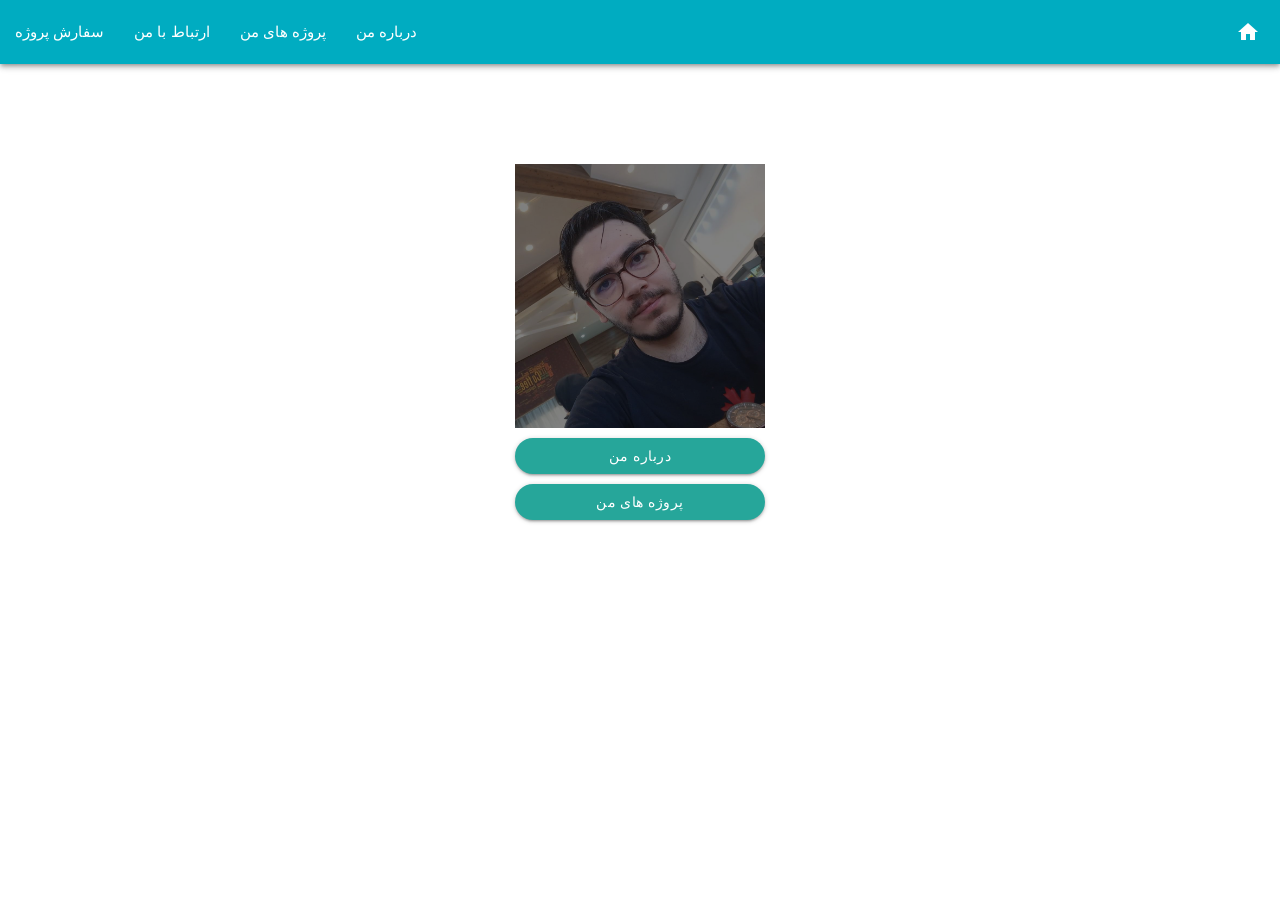
<file: index.html>
<!doctype html>
<html lang="en">
  <head>
    <meta charset="UTF-8" />
    <meta name="viewport" content="width=device-width, initial-scale=1.0" />
    <link rel="stylesheet" href="/assets/materialize/css/materialize.min.css" />
    <!-- <link rel="stylesheet" href="/assets/materialize/css/materialize-rtl.css" /> -->
    <link rel="stylesheet" href="/assets/css/util.css" />
    <link
      href="https://fonts.googleapis.com/icon?family=Material+Icons"
      rel="stylesheet"
    />
    <link rel="stylesheet" href="/assets/css/style.css" />
    <link rel="shortcut icon" href="/assets/images/header-icon.png" type="image/png">
    <title>Sobhan's Projects Resume</title>
  </head>
  <body>
    <!-- -------------------- navbar start -------------------- -->
    <nav class="cyan darken-1 z-depth-2">
      <div class="nav-wrapper">
        <a
          href="/index.html"
          class="right white-text material-icons p-t-20 p-r-20 hide-on-med-and-down"
          >home</a
        >
        <a href="#" data-target="mobile-demo" class="sidenav-trigger white-text"
          ><i class="material-icons">menu</i></a
        >
        <ul class="left hide-on-med-and-down">
          <li><a href="/order.html">سفارش پروژه</a></li>
          <li><a href="/contact-to-me.html">ارتباط با من</a></li>
          <li><a href="/my-projects.html">پروژه های من</a></li>
          <li><a href="/mine.html">درباره من</a></li>
        </ul>
      </div>
    </nav>

    <ul class="sidenav" id="mobile-demo">
      <li>
        <div class="user-view">
          <div class="background">
            <img src="/assets/images/sidebar-bg.png" class="w-full" />
          </div>
          <a href="/index.html"
            ><img class="circle" src="/assets/images/me-2.jpg"
          /></a>
          <a><span class="white-text name m-t-0">Sobhan Moradi</span></a>
          <a><span class="white-text email">imsobhanmoradi@gmail.com</span></a>
        </div>
      </li>
      <li>
        <a href="https://mail.google.com/mail/imsobhanmoradi"
          ><i class="material-icons">link</i>Email</a
        >
      </li>
      <li>
        <a href="https://github.com/ImSobhanMoradi"
          ><i class="material-icons">link</i>GitHub</a
        >
      </li>
      <li><div class="divider"></div></li>
      <li><a class="subheader">Subheader</a></li>
      <li><a class="waves-effect" href="#!">Third Link With Waves</a></li>
    </ul>
    <!-- -------------------- navbar end -------------------- -->
    <!-- -------------------- home start -------------------- -->
    <section class="flex-c-m flex-col p-r-20 p-l-20 p-t-100">
      <img
        src="/assets/images/me-1.jpg"
        class="w-full max-w-250 filter-dark"
        alt="Sobhan Moradi سبحان مرادی"
      />
      <a
        href="/mine.html"
        class="waves-effect waves-light btn w-full max-w-250 m-t-10 rounded_pill"
        >درباره من</a
      >
      <a
        href="/my-projects.html"
        class="waves-effect waves-light btn w-full max-w-250 m-t-10 rounded_pill"
        >پروژه های من</a
      >
    </section>
    <!-- -------------------- home end -------------------- -->

    <script src="/assets/materialize/js/materialize.min.js"></script>
    <script src="/assets/js/script.js"></script>
  </body>
</html>
</file>
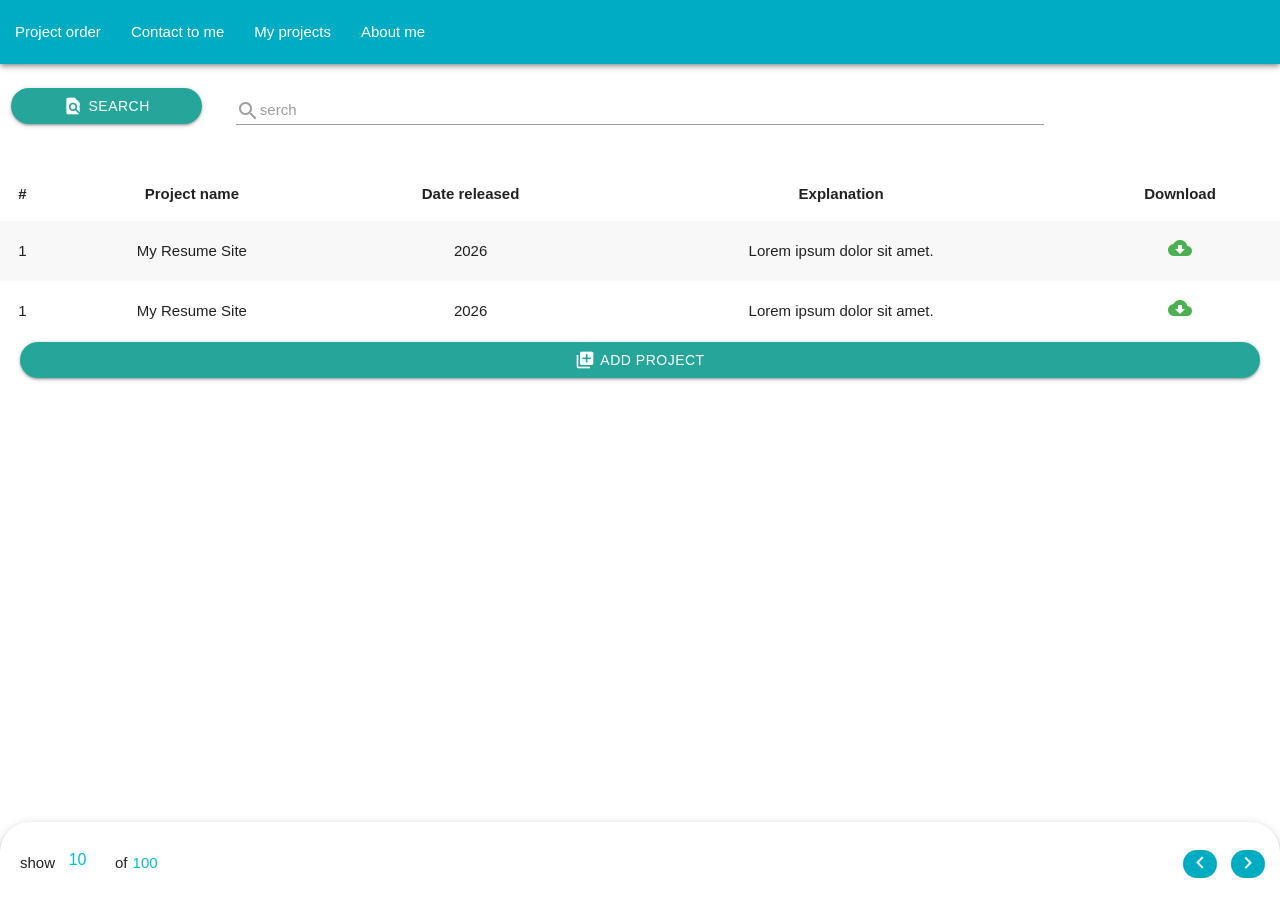
<file: my-projects.html>
<!doctype html>
<html lang="en">
  <head>
    <meta charset="UTF-8" />
    <meta name="viewport" content="width=device-width, initial-scale=1.0" />
    <link rel="stylesheet" href="/assets/materialize/css/materialize.min.css" />
    <!-- <link rel="stylesheet" href="/assets/materialize/css/materialize-rtl.css" /> -->
    <link rel="stylesheet" href="/assets/css/util.css" />
    <link
      href="https://fonts.googleapis.com/icon?family=Material+Icons"
      rel="stylesheet"
    />
    <link rel="stylesheet" href="/assets/css/style.css" />
    <link rel="shortcut icon" href="/assets/images/header-icon.png" type="image/png">
    <title>Sobhan's Projects Resume</title>
  </head>
  <body>
    <!-- -------------------- navbar start -------------------- -->
    <nav class="cyan darken-1 z-depth-2">
      <div class="nav-wrapper">
        <a href="/index.html" class="right white-text p-r-20 hide-on-med-and-up"
          >My projects</a
        >
        <a href="#" data-target="mobile-demo" class="sidenav-trigger white-text"
          ><i class="material-icons">menu</i></a
        >
        <ul class="left hide-on-med-and-down">
          <li><a href="/order.html">Project order</a></li>
          <li><a href="/contact-to-me.html">Contact to me</a></li>
          <li><a href="/my-projects.html">My projects</a></li>
          <li><a href="/mine.html">About me</a></li>
        </ul>
      </div>
    </nav>

    <ul class="sidenav" id="mobile-demo">
      <li>
        <div class="user-view">
          <div class="background">
            <img src="/assets/images/sidebar-bg.png" class="w-full" />
          </div>
          <a href="/index.html"
            ><img class="circle" src="/assets/images/me-2.jpg"
          /></a>
          <a><span class="white-text name m-t-0">Sobhan Moradi</span></a>
          <a><span class="white-text email">imsobhanmoradi@gmail.com</span></a>
        </div>
      </li>
      <li>
        <a href="https://mail.google.com/mail/imsobhanmoradi"
          ><i class="material-icons">link</i>Email</a
        >
      </li>
      <li>
        <a href="https://github.com/ImSobhanMoradi"
          ><i class="material-icons">link</i>GitHub</a
        >
      </li>
      <li><div class="divider"></div></li>
      <li><a class="subheader">Subheader</a></li>
      <li><a class="waves-effect" href="#!">Third Link With Waves</a></li>
    </ul>
    <!-- -------------------- navbar end -------------------- -->
    <!-- -------------------- project start -------------------- -->
    <section id="top_action_section" class="row center container">
      <!-- -------------------- bottun start -------------------- -->
      <div class="p-l-20 p-r-20 col s12 m4 l2 xl2">
        <bottun
          class="btn waves-effect waves-light p-l-30 p-r-30 w-full rounded_pill flex-c"
          ><i class="material-icons m-r-5">find_in_page</i>search</bottun
        >
      </div>
      <!-- -------------------- bottun end -------------------- -->
      <!-- -------------------- input start -------------------- -->
      <div class="row m-b-0 col s12 m8 l8 xl8">
        <div class="input-field col s12">
          <input id="search" type="text" class="validate" />
          <label for="search"
            ><i class="material-icons pos-relative top-8">search</i>serch</label
          >
        </div>
      </div>
      <!-- -------------------- input end -------------------- -->
      <div class="col l2 xl2"></div>
    </section>
    <!-- -------------------- project end -------------------- -->
    <!-- -------------------- collapsible start -------------------- -->
    <section class="project-list-section">
      <ul class="collapsible hide-on-med-and-up">
        <li class="project_body_list">
          <div class="collapsible-header">
            <i
              class="material-icons cyan-text darken-1 project_content trans-0-2"
              >arrow_drop_down_circle</i
            >First Project
          </div>
          <div class="collapsible-body">
            <div class="p-all-5">
              <span class="f-bold flex-c left m-r-20"
                ><i class="material-icons m-r-10">computer</i>Project name:
              </span>
              <span>My Resume Site</span>
            </div>
            <div class="p-all-5">
              <span class="f-bold flex-c left m-r-20"
                ><i class="material-icons m-r-10">date_range</i>Date released:
              </span>
              <span>2026</span>
            </div>
            <div class="p-all-5">
              <span class="f-bold flex-c left m-r-20"
                ><i class="material-icons m-r-10">short_text</i>Explanation:
              </span>
              <span>Lorem ipsum dolor sit amet.</span>
            </div>
            <div class="p-all-5">
              <span class="f-bold flex-c left m-r-20"
                ><i class="material-icons m-r-10">download</i>Download:
              </span>
              <span class="f-bold"
                ><i class="material-icons green-text">cloud_download</i>
              </span>
            </div>
          </div>
        </li>
      </ul>

      <div class="hide-on-med-and-down show-on-medium-and-up container">
        <table class="striped centered highlight">
          <thead>
            <tr>
              <th>#</th>
              <th>Project name</th>
              <th>Date released</th>
              <th>Explanation</th>
              <th>Download</th>
            </tr>
          </thead>

          <tbody>
            <tr>
              <td>1</td>
              <td>My Resume Site</td>
              <td>2026</td>
              <td>Lorem ipsum dolor sit amet.</td>
              <td><i class="material-icons green-text">cloud_download</i></td>
            </tr>
            <tr>
              <td>1</td>
              <td>My Resume Site</td>
              <td>2026</td>
              <td>Lorem ipsum dolor sit amet.</td>
              <td><i class="material-icons green-text">cloud_download</i></td>
            </tr>
          </tbody>
        </table>
      </div>
      <!-- -------------------- collapsible end -------------------- -->
      <!-- -------------------- pagination start -------------------- -->
      <div
        class="pagination_container container p-l-10 p-r-10 p-t-15 p-b-10 flex-sb-m pos-fixed left-0 right-0 bottom-0 z-depth-2 rounded_top_30"
      >
        <div class="pagination_item_count flex-l p-l-10 flex-l-m">
          show
          <span class="m-l-5 m-r-5 max-w-50">
            <input
              type="number"
              class="cyan-text darken-1 no-border center-align m-b-0"
              value="10"
            />
          </span>
          of
          <span class="cyan-text darken-1 m-l-5 m-r-5">100</span>
        </div>

        <div class="pagination_buttons">
          <i
          class="material-icons cyan darken-1 m-l-5 m-r-5 p-l-5 p-r-5 p-t-1 p-b-3 waves-effect waves-light white-text rounded_pill"
          >keyboard_arrow_left</i
          >
          <i
          class="material-icons cyan darken-1 m-l-5 m-r-5 p-l-5 p-r-5 p-t-1 p-b-3 waves-effect waves-light white-text rounded_pill"
            >keyboard_arrow_right</i
          >
        </div>
      </div>
      <!-- -------------------- pagination end -------------------- -->
    </section>

    <div class="p-l-20 p-r-20 col s12 m4 l2 xl2">
      <bottun
        id="add_project_bottun"
        class="btn waves-effect waves-light p-l-30 p-r-30 w-full rounded_pill flex-c container"
        ><i class="material-icons m-r-5">add_to_photos</i>Add project</bottun
      >
    </div>

    <!-- -------------------- modal start -------------------- -->
    <div class="add_project_modal_back dis-none"></div>
    <div class="add_project_modal container rounded_top_30 trans-0-3">
      <div class="row p-t-10 p-b-10 p-r-40 p-l-40 center-on-small-only">
        <h5>
          <i class="material-icons m-r-10 m-l-10 pos-relative top-4"
            >add_to_photos</i
          >Add project
        </h5>
        <form>
          <div class="input-field col s12">
            <input id="name" type="text" class="validate" />
            <label for="name">Project name:</label>
          </div>
          <div class="input-field col s12">
            <input id="date" type="text" class="validate" />
            <label for="date">Date released:</label>
          </div>
          <div class="input-field col s12">
            <input id="explanation" type="text" class="validate" />
            <label for="explanation">Explanation:</label>
          </div>
          <div class="input-field col s12">
            <input id="download" type="text" class="validate" />
            <label for="download">Download link:</label>
          </div>
          <button
            type="button"
            class="waves-effect waves-light btn cyan darken-1 m-t-20 m-b-10 w-full max-w-250 rounded_pill"
          >
            Search
          </button>
        </form>
      </div>
    </div>

    <script src="/assets/materialize/js/materialize.min.js"></script>
    <script src="/assets/js/script.js"></script>
    <script src="/assets/js/my-procets.js"></script>
  </body>
</html>
</file>
<file: assets/css/util.css>
/*[ FONT SIZE ]
///////////////////////////////////////////////////////////
*/
.f-bold {
  font-weight: bold;
}
.fs-1 {
  font-size: 1px;
}
.fs-2 {
  font-size: 2px;
}
.fs-3 {
  font-size: 3px;
}
.fs-4 {
  font-size: 4px;
}
.fs-5 {
  font-size: 5px;
}
.fs-6 {
  font-size: 6px;
}
.fs-7 {
  font-size: 7px;
}
.fs-8 {
  font-size: 8px;
}
.fs-9 {
  font-size: 9px;
}
.fs-10 {
  font-size: 10px;
}
.fs-11 {
  font-size: 11px;
}
.fs-12 {
  font-size: 12px;
}
.fs-13 {
  font-size: 13px;
}
.fs-14 {
  font-size: 14px;
}
.fs-15 {
  font-size: 15px;
}
.fs-16 {
  font-size: 16px;
}
.fs-17 {
  font-size: 17px;
}
.fs-18 {
  font-size: 18px;
}
.fs-19 {
  font-size: 19px;
}
.fs-20 {
  font-size: 20px;
}
.fs-21 {
  font-size: 21px;
}
.fs-22 {
  font-size: 22px;
}
.fs-23 {
  font-size: 23px;
}
.fs-24 {
  font-size: 24px;
}
.fs-25 {
  font-size: 25px;
}
.fs-26 {
  font-size: 26px;
}
.fs-27 {
  font-size: 27px;
}
.fs-28 {
  font-size: 28px;
}
.fs-29 {
  font-size: 29px;
}
.fs-30 {
  font-size: 30px;
}
.fs-31 {
  font-size: 31px;
}
.fs-32 {
  font-size: 32px;
}
.fs-33 {
  font-size: 33px;
}
.fs-34 {
  font-size: 34px;
}
.fs-35 {
  font-size: 35px;
}
.fs-36 {
  font-size: 36px;
}
.fs-37 {
  font-size: 37px;
}
.fs-38 {
  font-size: 38px;
}
.fs-39 {
  font-size: 39px;
}
.fs-40 {
  font-size: 40px;
}
.fs-41 {
  font-size: 41px;
}
.fs-42 {
  font-size: 42px;
}
.fs-43 {
  font-size: 43px;
}
.fs-44 {
  font-size: 44px;
}
.fs-45 {
  font-size: 45px;
}
.fs-46 {
  font-size: 46px;
}
.fs-47 {
  font-size: 47px;
}
.fs-48 {
  font-size: 48px;
}
.fs-49 {
  font-size: 49px;
}
.fs-50 {
  font-size: 50px;
}
.fs-51 {
  font-size: 51px;
}
.fs-52 {
  font-size: 52px;
}
.fs-53 {
  font-size: 53px;
}
.fs-54 {
  font-size: 54px;
}
.fs-55 {
  font-size: 55px;
}
.fs-56 {
  font-size: 56px;
}
.fs-57 {
  font-size: 57px;
}
.fs-58 {
  font-size: 58px;
}
.fs-59 {
  font-size: 59px;
}
.fs-60 {
  font-size: 60px;
}
.fs-61 {
  font-size: 61px;
}
.fs-62 {
  font-size: 62px;
}
.fs-63 {
  font-size: 63px;
}
.fs-64 {
  font-size: 64px;
}
.fs-65 {
  font-size: 65px;
}
.fs-66 {
  font-size: 66px;
}
.fs-67 {
  font-size: 67px;
}
.fs-68 {
  font-size: 68px;
}
.fs-69 {
  font-size: 69px;
}
.fs-70 {
  font-size: 70px;
}
.fs-71 {
  font-size: 71px;
}
.fs-72 {
  font-size: 72px;
}
.fs-73 {
  font-size: 73px;
}
.fs-74 {
  font-size: 74px;
}
.fs-75 {
  font-size: 75px;
}
.fs-76 {
  font-size: 76px;
}
.fs-77 {
  font-size: 77px;
}
.fs-78 {
  font-size: 78px;
}
.fs-79 {
  font-size: 79px;
}
.fs-80 {
  font-size: 80px;
}
.fs-81 {
  font-size: 81px;
}
.fs-82 {
  font-size: 82px;
}
.fs-83 {
  font-size: 83px;
}
.fs-84 {
  font-size: 84px;
}
.fs-85 {
  font-size: 85px;
}
.fs-86 {
  font-size: 86px;
}
.fs-87 {
  font-size: 87px;
}
.fs-88 {
  font-size: 88px;
}
.fs-89 {
  font-size: 89px;
}
.fs-90 {
  font-size: 90px;
}
.fs-91 {
  font-size: 91px;
}
.fs-92 {
  font-size: 92px;
}
.fs-93 {
  font-size: 93px;
}
.fs-94 {
  font-size: 94px;
}
.fs-95 {
  font-size: 95px;
}
.fs-96 {
  font-size: 96px;
}
.fs-97 {
  font-size: 97px;
}
.fs-98 {
  font-size: 98px;
}
.fs-99 {
  font-size: 99px;
}
.fs-100 {
  font-size: 100px;
}
.fs-101 {
  font-size: 101px;
}
.fs-102 {
  font-size: 102px;
}
.fs-103 {
  font-size: 103px;
}
.fs-104 {
  font-size: 104px;
}
.fs-105 {
  font-size: 105px;
}
.fs-106 {
  font-size: 106px;
}
.fs-107 {
  font-size: 107px;
}
.fs-108 {
  font-size: 108px;
}
.fs-109 {
  font-size: 109px;
}
.fs-110 {
  font-size: 110px;
}
.fs-111 {
  font-size: 111px;
}
.fs-112 {
  font-size: 112px;
}
.fs-113 {
  font-size: 113px;
}
.fs-114 {
  font-size: 114px;
}
.fs-115 {
  font-size: 115px;
}
.fs-116 {
  font-size: 116px;
}
.fs-117 {
  font-size: 117px;
}
.fs-118 {
  font-size: 118px;
}
.fs-119 {
  font-size: 119px;
}
.fs-120 {
  font-size: 120px;
}
.fs-121 {
  font-size: 121px;
}
.fs-122 {
  font-size: 122px;
}
.fs-123 {
  font-size: 123px;
}
.fs-124 {
  font-size: 124px;
}
.fs-125 {
  font-size: 125px;
}
.fs-126 {
  font-size: 126px;
}
.fs-127 {
  font-size: 127px;
}
.fs-128 {
  font-size: 128px;
}
.fs-129 {
  font-size: 129px;
}
.fs-130 {
  font-size: 130px;
}
.fs-131 {
  font-size: 131px;
}
.fs-132 {
  font-size: 132px;
}
.fs-133 {
  font-size: 133px;
}
.fs-134 {
  font-size: 134px;
}
.fs-135 {
  font-size: 135px;
}
.fs-136 {
  font-size: 136px;
}
.fs-137 {
  font-size: 137px;
}
.fs-138 {
  font-size: 138px;
}
.fs-139 {
  font-size: 139px;
}
.fs-140 {
  font-size: 140px;
}
.fs-141 {
  font-size: 141px;
}
.fs-142 {
  font-size: 142px;
}
.fs-143 {
  font-size: 143px;
}
.fs-144 {
  font-size: 144px;
}
.fs-145 {
  font-size: 145px;
}
.fs-146 {
  font-size: 146px;
}
.fs-147 {
  font-size: 147px;
}
.fs-148 {
  font-size: 148px;
}
.fs-149 {
  font-size: 149px;
}
.fs-150 {
  font-size: 150px;
}
.fs-151 {
  font-size: 151px;
}
.fs-152 {
  font-size: 152px;
}
.fs-153 {
  font-size: 153px;
}
.fs-154 {
  font-size: 154px;
}
.fs-155 {
  font-size: 155px;
}
.fs-156 {
  font-size: 156px;
}
.fs-157 {
  font-size: 157px;
}
.fs-158 {
  font-size: 158px;
}
.fs-159 {
  font-size: 159px;
}
.fs-160 {
  font-size: 160px;
}
.fs-161 {
  font-size: 161px;
}
.fs-162 {
  font-size: 162px;
}
.fs-163 {
  font-size: 163px;
}
.fs-164 {
  font-size: 164px;
}
.fs-165 {
  font-size: 165px;
}
.fs-166 {
  font-size: 166px;
}
.fs-167 {
  font-size: 167px;
}
.fs-168 {
  font-size: 168px;
}
.fs-169 {
  font-size: 169px;
}
.fs-170 {
  font-size: 170px;
}
.fs-171 {
  font-size: 171px;
}
.fs-172 {
  font-size: 172px;
}
.fs-173 {
  font-size: 173px;
}
.fs-174 {
  font-size: 174px;
}
.fs-175 {
  font-size: 175px;
}
.fs-176 {
  font-size: 176px;
}
.fs-177 {
  font-size: 177px;
}
.fs-178 {
  font-size: 178px;
}
.fs-179 {
  font-size: 179px;
}
.fs-180 {
  font-size: 180px;
}
.fs-181 {
  font-size: 181px;
}
.fs-182 {
  font-size: 182px;
}
.fs-183 {
  font-size: 183px;
}
.fs-184 {
  font-size: 184px;
}
.fs-185 {
  font-size: 185px;
}
.fs-186 {
  font-size: 186px;
}
.fs-187 {
  font-size: 187px;
}
.fs-188 {
  font-size: 188px;
}
.fs-189 {
  font-size: 189px;
}
.fs-190 {
  font-size: 190px;
}
.fs-191 {
  font-size: 191px;
}
.fs-192 {
  font-size: 192px;
}
.fs-193 {
  font-size: 193px;
}
.fs-194 {
  font-size: 194px;
}
.fs-195 {
  font-size: 195px;
}
.fs-196 {
  font-size: 196px;
}
.fs-197 {
  font-size: 197px;
}
.fs-198 {
  font-size: 198px;
}
.fs-199 {
  font-size: 199px;
}
.fs-200 {
  font-size: 200px;
}

/*[ PADDING ]
///////////////////////////////////////////////////////////
*/
.p-all-0 {
  padding: 0 !important;
}
.p-all-1 {
  padding: 1px !important;
}
.p-all-2 {
  padding: 2px !important;
}
.p-all-3 {
  padding: 3px !important;
}
.p-all-4 {
  padding: 4px !important;
}
.p-all-5 {
  padding: 5px !important;
}
.p-all-6 {
  padding: 6px !important;
}
.p-all-7 {
  padding: 7px !important;
}
.p-all-8 {
  padding: 8px !important;
}
.p-all-9 {
  padding: 9px !important;
}
.p-t-0 {
  padding-top: 0px;
}
.p-t-1 {
  padding-top: 1px;
}
.p-t-2 {
  padding-top: 2px;
}
.p-t-3 {
  padding-top: 3px;
}
.p-t-4 {
  padding-top: 4px;
}
.p-t-5 {
  padding-top: 5px;
}
.p-t-6 {
  padding-top: 6px;
}
.p-t-7 {
  padding-top: 7px;
}
.p-t-8 {
  padding-top: 8px;
}
.p-t-9 {
  padding-top: 9px;
}
.p-t-10 {
  padding-top: 10px;
}
.p-t-11 {
  padding-top: 11px;
}
.p-t-12 {
  padding-top: 12px;
}
.p-t-13 {
  padding-top: 13px;
}
.p-t-14 {
  padding-top: 14px;
}
.p-t-15 {
  padding-top: 15px;
}
.p-t-16 {
  padding-top: 16px;
}
.p-t-17 {
  padding-top: 17px;
}
.p-t-18 {
  padding-top: 18px;
}
.p-t-19 {
  padding-top: 19px;
}
.p-t-20 {
  padding-top: 20px;
}
.p-t-21 {
  padding-top: 21px;
}
.p-t-22 {
  padding-top: 22px;
}
.p-t-23 {
  padding-top: 23px;
}
.p-t-24 {
  padding-top: 24px;
}
.p-t-25 {
  padding-top: 25px;
}
.p-t-26 {
  padding-top: 26px;
}
.p-t-27 {
  padding-top: 27px;
}
.p-t-28 {
  padding-top: 28px;
}
.p-t-29 {
  padding-top: 29px;
}
.p-t-30 {
  padding-top: 30px;
}
.p-t-31 {
  padding-top: 31px;
}
.p-t-32 {
  padding-top: 32px;
}
.p-t-33 {
  padding-top: 33px;
}
.p-t-34 {
  padding-top: 34px;
}
.p-t-35 {
  padding-top: 35px;
}
.p-t-36 {
  padding-top: 36px;
}
.p-t-37 {
  padding-top: 37px;
}
.p-t-38 {
  padding-top: 38px;
}
.p-t-39 {
  padding-top: 39px;
}
.p-t-40 {
  padding-top: 40px;
}
.p-t-41 {
  padding-top: 41px;
}
.p-t-42 {
  padding-top: 42px;
}
.p-t-43 {
  padding-top: 43px;
}
.p-t-44 {
  padding-top: 44px;
}
.p-t-45 {
  padding-top: 45px;
}
.p-t-46 {
  padding-top: 46px;
}
.p-t-47 {
  padding-top: 47px;
}
.p-t-48 {
  padding-top: 48px;
}
.p-t-49 {
  padding-top: 49px;
}
.p-t-50 {
  padding-top: 50px;
}
.p-t-51 {
  padding-top: 51px;
}
.p-t-52 {
  padding-top: 52px;
}
.p-t-53 {
  padding-top: 53px;
}
.p-t-54 {
  padding-top: 54px;
}
.p-t-55 {
  padding-top: 55px;
}
.p-t-56 {
  padding-top: 56px;
}
.p-t-57 {
  padding-top: 57px;
}
.p-t-58 {
  padding-top: 58px;
}
.p-t-59 {
  padding-top: 59px;
}
.p-t-60 {
  padding-top: 60px;
}
.p-t-61 {
  padding-top: 61px;
}
.p-t-62 {
  padding-top: 62px;
}
.p-t-63 {
  padding-top: 63px;
}
.p-t-64 {
  padding-top: 64px;
}
.p-t-65 {
  padding-top: 65px;
}
.p-t-66 {
  padding-top: 66px;
}
.p-t-67 {
  padding-top: 67px;
}
.p-t-68 {
  padding-top: 68px;
}
.p-t-69 {
  padding-top: 69px;
}
.p-t-70 {
  padding-top: 70px;
}
.p-t-71 {
  padding-top: 71px;
}
.p-t-72 {
  padding-top: 72px;
}
.p-t-73 {
  padding-top: 73px;
}
.p-t-74 {
  padding-top: 74px;
}
.p-t-75 {
  padding-top: 75px;
}
.p-t-76 {
  padding-top: 76px;
}
.p-t-77 {
  padding-top: 77px;
}
.p-t-78 {
  padding-top: 78px;
}
.p-t-79 {
  padding-top: 79px;
}
.p-t-80 {
  padding-top: 80px;
}
.p-t-81 {
  padding-top: 81px;
}
.p-t-82 {
  padding-top: 82px;
}
.p-t-83 {
  padding-top: 83px;
}
.p-t-84 {
  padding-top: 84px;
}
.p-t-85 {
  padding-top: 85px;
}
.p-t-86 {
  padding-top: 86px;
}
.p-t-87 {
  padding-top: 87px;
}
.p-t-88 {
  padding-top: 88px;
}
.p-t-89 {
  padding-top: 89px;
}
.p-t-90 {
  padding-top: 90px;
}
.p-t-91 {
  padding-top: 91px;
}
.p-t-92 {
  padding-top: 92px;
}
.p-t-93 {
  padding-top: 93px;
}
.p-t-94 {
  padding-top: 94px;
}
.p-t-95 {
  padding-top: 95px;
}
.p-t-96 {
  padding-top: 96px;
}
.p-t-97 {
  padding-top: 97px;
}
.p-t-98 {
  padding-top: 98px;
}
.p-t-99 {
  padding-top: 99px;
}
.p-t-100 {
  padding-top: 100px;
}
.p-t-101 {
  padding-top: 101px;
}
.p-t-102 {
  padding-top: 102px;
}
.p-t-103 {
  padding-top: 103px;
}
.p-t-104 {
  padding-top: 104px;
}
.p-t-105 {
  padding-top: 105px;
}
.p-t-106 {
  padding-top: 106px;
}
.p-t-107 {
  padding-top: 107px;
}
.p-t-108 {
  padding-top: 108px;
}
.p-t-109 {
  padding-top: 109px;
}
.p-t-110 {
  padding-top: 110px;
}
.p-t-111 {
  padding-top: 111px;
}
.p-t-112 {
  padding-top: 112px;
}
.p-t-113 {
  padding-top: 113px;
}
.p-t-114 {
  padding-top: 114px;
}
.p-t-115 {
  padding-top: 115px;
}
.p-t-116 {
  padding-top: 116px;
}
.p-t-117 {
  padding-top: 117px;
}
.p-t-118 {
  padding-top: 118px;
}
.p-t-119 {
  padding-top: 119px;
}
.p-t-120 {
  padding-top: 120px;
}
.p-t-121 {
  padding-top: 121px;
}
.p-t-122 {
  padding-top: 122px;
}
.p-t-123 {
  padding-top: 123px;
}
.p-t-124 {
  padding-top: 124px;
}
.p-t-125 {
  padding-top: 125px;
}
.p-t-126 {
  padding-top: 126px;
}
.p-t-127 {
  padding-top: 127px;
}
.p-t-128 {
  padding-top: 128px;
}
.p-t-129 {
  padding-top: 129px;
}
.p-t-130 {
  padding-top: 130px;
}
.p-t-131 {
  padding-top: 131px;
}
.p-t-132 {
  padding-top: 132px;
}
.p-t-133 {
  padding-top: 133px;
}
.p-t-134 {
  padding-top: 134px;
}
.p-t-135 {
  padding-top: 135px;
}
.p-t-136 {
  padding-top: 136px;
}
.p-t-137 {
  padding-top: 137px;
}
.p-t-138 {
  padding-top: 138px;
}
.p-t-139 {
  padding-top: 139px;
}
.p-t-140 {
  padding-top: 140px;
}
.p-t-141 {
  padding-top: 141px;
}
.p-t-142 {
  padding-top: 142px;
}
.p-t-143 {
  padding-top: 143px;
}
.p-t-144 {
  padding-top: 144px;
}
.p-t-145 {
  padding-top: 145px;
}
.p-t-146 {
  padding-top: 146px;
}
.p-t-147 {
  padding-top: 147px;
}
.p-t-148 {
  padding-top: 148px;
}
.p-t-149 {
  padding-top: 149px;
}
.p-t-150 {
  padding-top: 150px;
}
.p-t-151 {
  padding-top: 151px;
}
.p-t-152 {
  padding-top: 152px;
}
.p-t-153 {
  padding-top: 153px;
}
.p-t-154 {
  padding-top: 154px;
}
.p-t-155 {
  padding-top: 155px;
}
.p-t-156 {
  padding-top: 156px;
}
.p-t-157 {
  padding-top: 157px;
}
.p-t-158 {
  padding-top: 158px;
}
.p-t-159 {
  padding-top: 159px;
}
.p-t-160 {
  padding-top: 160px;
}
.p-t-161 {
  padding-top: 161px;
}
.p-t-162 {
  padding-top: 162px;
}
.p-t-163 {
  padding-top: 163px;
}
.p-t-164 {
  padding-top: 164px;
}
.p-t-165 {
  padding-top: 165px;
}
.p-t-166 {
  padding-top: 166px;
}
.p-t-167 {
  padding-top: 167px;
}
.p-t-168 {
  padding-top: 168px;
}
.p-t-169 {
  padding-top: 169px;
}
.p-t-170 {
  padding-top: 170px;
}
.p-t-171 {
  padding-top: 171px;
}
.p-t-172 {
  padding-top: 172px;
}
.p-t-173 {
  padding-top: 173px;
}
.p-t-174 {
  padding-top: 174px;
}
.p-t-175 {
  padding-top: 175px;
}
.p-t-176 {
  padding-top: 176px;
}
.p-t-177 {
  padding-top: 177px;
}
.p-t-178 {
  padding-top: 178px;
}
.p-t-179 {
  padding-top: 179px;
}
.p-t-180 {
  padding-top: 180px;
}
.p-t-181 {
  padding-top: 181px;
}
.p-t-182 {
  padding-top: 182px;
}
.p-t-183 {
  padding-top: 183px;
}
.p-t-184 {
  padding-top: 184px;
}
.p-t-185 {
  padding-top: 185px;
}
.p-t-186 {
  padding-top: 186px;
}
.p-t-187 {
  padding-top: 187px;
}
.p-t-188 {
  padding-top: 188px;
}
.p-t-189 {
  padding-top: 189px;
}
.p-t-190 {
  padding-top: 190px;
}
.p-t-191 {
  padding-top: 191px;
}
.p-t-192 {
  padding-top: 192px;
}
.p-t-193 {
  padding-top: 193px;
}
.p-t-194 {
  padding-top: 194px;
}
.p-t-195 {
  padding-top: 195px;
}
.p-t-196 {
  padding-top: 196px;
}
.p-t-197 {
  padding-top: 197px;
}
.p-t-198 {
  padding-top: 198px;
}
.p-t-199 {
  padding-top: 199px;
}
.p-t-200 {
  padding-top: 200px;
}
.p-t-201 {
  padding-top: 201px;
}
.p-t-202 {
  padding-top: 202px;
}
.p-t-203 {
  padding-top: 203px;
}
.p-t-204 {
  padding-top: 204px;
}
.p-t-205 {
  padding-top: 205px;
}
.p-t-206 {
  padding-top: 206px;
}
.p-t-207 {
  padding-top: 207px;
}
.p-t-208 {
  padding-top: 208px;
}
.p-t-209 {
  padding-top: 209px;
}
.p-t-210 {
  padding-top: 210px;
}
.p-t-211 {
  padding-top: 211px;
}
.p-t-212 {
  padding-top: 212px;
}
.p-t-213 {
  padding-top: 213px;
}
.p-t-214 {
  padding-top: 214px;
}
.p-t-215 {
  padding-top: 215px;
}
.p-t-216 {
  padding-top: 216px;
}
.p-t-217 {
  padding-top: 217px;
}
.p-t-218 {
  padding-top: 218px;
}
.p-t-219 {
  padding-top: 219px;
}
.p-t-220 {
  padding-top: 220px;
}
.p-t-221 {
  padding-top: 221px;
}
.p-t-222 {
  padding-top: 222px;
}
.p-t-223 {
  padding-top: 223px;
}
.p-t-224 {
  padding-top: 224px;
}
.p-t-225 {
  padding-top: 225px;
}
.p-t-226 {
  padding-top: 226px;
}
.p-t-227 {
  padding-top: 227px;
}
.p-t-228 {
  padding-top: 228px;
}
.p-t-229 {
  padding-top: 229px;
}
.p-t-230 {
  padding-top: 230px;
}
.p-t-231 {
  padding-top: 231px;
}
.p-t-232 {
  padding-top: 232px;
}
.p-t-233 {
  padding-top: 233px;
}
.p-t-234 {
  padding-top: 234px;
}
.p-t-235 {
  padding-top: 235px;
}
.p-t-236 {
  padding-top: 236px;
}
.p-t-237 {
  padding-top: 237px;
}
.p-t-238 {
  padding-top: 238px;
}
.p-t-239 {
  padding-top: 239px;
}
.p-t-240 {
  padding-top: 240px;
}
.p-t-241 {
  padding-top: 241px;
}
.p-t-242 {
  padding-top: 242px;
}
.p-t-243 {
  padding-top: 243px;
}
.p-t-244 {
  padding-top: 244px;
}
.p-t-245 {
  padding-top: 245px;
}
.p-t-246 {
  padding-top: 246px;
}
.p-t-247 {
  padding-top: 247px;
}
.p-t-248 {
  padding-top: 248px;
}
.p-t-249 {
  padding-top: 249px;
}
.p-t-250 {
  padding-top: 250px;
}
.p-b-0 {
  padding-bottom: 0px;
}
.p-b-1 {
  padding-bottom: 1px;
}
.p-b-2 {
  padding-bottom: 2px;
}
.p-b-3 {
  padding-bottom: 3px;
}
.p-b-4 {
  padding-bottom: 4px;
}
.p-b-5 {
  padding-bottom: 5px;
}
.p-b-6 {
  padding-bottom: 6px;
}
.p-b-7 {
  padding-bottom: 7px;
}
.p-b-8 {
  padding-bottom: 8px;
}
.p-b-9 {
  padding-bottom: 9px;
}
.p-b-10 {
  padding-bottom: 10px;
}
.p-b-11 {
  padding-bottom: 11px;
}
.p-b-12 {
  padding-bottom: 12px;
}
.p-b-13 {
  padding-bottom: 13px;
}
.p-b-14 {
  padding-bottom: 14px;
}
.p-b-15 {
  padding-bottom: 15px;
}
.p-b-16 {
  padding-bottom: 16px;
}
.p-b-17 {
  padding-bottom: 17px;
}
.p-b-18 {
  padding-bottom: 18px;
}
.p-b-19 {
  padding-bottom: 19px;
}
.p-b-20 {
  padding-bottom: 20px;
}
.p-b-21 {
  padding-bottom: 21px;
}
.p-b-22 {
  padding-bottom: 22px;
}
.p-b-23 {
  padding-bottom: 23px;
}
.p-b-24 {
  padding-bottom: 24px;
}
.p-b-25 {
  padding-bottom: 25px;
}
.p-b-26 {
  padding-bottom: 26px;
}
.p-b-27 {
  padding-bottom: 27px;
}
.p-b-28 {
  padding-bottom: 28px;
}
.p-b-29 {
  padding-bottom: 29px;
}
.p-b-30 {
  padding-bottom: 30px;
}
.p-b-31 {
  padding-bottom: 31px;
}
.p-b-32 {
  padding-bottom: 32px;
}
.p-b-33 {
  padding-bottom: 33px;
}
.p-b-34 {
  padding-bottom: 34px;
}
.p-b-35 {
  padding-bottom: 35px;
}
.p-b-36 {
  padding-bottom: 36px;
}
.p-b-37 {
  padding-bottom: 37px;
}
.p-b-38 {
  padding-bottom: 38px;
}
.p-b-39 {
  padding-bottom: 39px;
}
.p-b-40 {
  padding-bottom: 40px;
}
.p-b-41 {
  padding-bottom: 41px;
}
.p-b-42 {
  padding-bottom: 42px;
}
.p-b-43 {
  padding-bottom: 43px;
}
.p-b-44 {
  padding-bottom: 44px;
}
.p-b-45 {
  padding-bottom: 45px;
}
.p-b-46 {
  padding-bottom: 46px;
}
.p-b-47 {
  padding-bottom: 47px;
}
.p-b-48 {
  padding-bottom: 48px;
}
.p-b-49 {
  padding-bottom: 49px;
}
.p-b-50 {
  padding-bottom: 50px;
}
.p-b-51 {
  padding-bottom: 51px;
}
.p-b-52 {
  padding-bottom: 52px;
}
.p-b-53 {
  padding-bottom: 53px;
}
.p-b-54 {
  padding-bottom: 54px;
}
.p-b-55 {
  padding-bottom: 55px;
}
.p-b-56 {
  padding-bottom: 56px;
}
.p-b-57 {
  padding-bottom: 57px;
}
.p-b-58 {
  padding-bottom: 58px;
}
.p-b-59 {
  padding-bottom: 59px;
}
.p-b-60 {
  padding-bottom: 60px;
}
.p-b-61 {
  padding-bottom: 61px;
}
.p-b-62 {
  padding-bottom: 62px;
}
.p-b-63 {
  padding-bottom: 63px;
}
.p-b-64 {
  padding-bottom: 64px;
}
.p-b-65 {
  padding-bottom: 65px;
}
.p-b-66 {
  padding-bottom: 66px;
}
.p-b-67 {
  padding-bottom: 67px;
}
.p-b-68 {
  padding-bottom: 68px;
}
.p-b-69 {
  padding-bottom: 69px;
}
.p-b-70 {
  padding-bottom: 70px;
}
.p-b-71 {
  padding-bottom: 71px;
}
.p-b-72 {
  padding-bottom: 72px;
}
.p-b-73 {
  padding-bottom: 73px;
}
.p-b-74 {
  padding-bottom: 74px;
}
.p-b-75 {
  padding-bottom: 75px;
}
.p-b-76 {
  padding-bottom: 76px;
}
.p-b-77 {
  padding-bottom: 77px;
}
.p-b-78 {
  padding-bottom: 78px;
}
.p-b-79 {
  padding-bottom: 79px;
}
.p-b-80 {
  padding-bottom: 80px;
}
.p-b-81 {
  padding-bottom: 81px;
}
.p-b-82 {
  padding-bottom: 82px;
}
.p-b-83 {
  padding-bottom: 83px;
}
.p-b-84 {
  padding-bottom: 84px;
}
.p-b-85 {
  padding-bottom: 85px;
}
.p-b-86 {
  padding-bottom: 86px;
}
.p-b-87 {
  padding-bottom: 87px;
}
.p-b-88 {
  padding-bottom: 88px;
}
.p-b-89 {
  padding-bottom: 89px;
}
.p-b-90 {
  padding-bottom: 90px;
}
.p-b-91 {
  padding-bottom: 91px;
}
.p-b-92 {
  padding-bottom: 92px;
}
.p-b-93 {
  padding-bottom: 93px;
}
.p-b-94 {
  padding-bottom: 94px;
}
.p-b-95 {
  padding-bottom: 95px;
}
.p-b-96 {
  padding-bottom: 96px;
}
.p-b-97 {
  padding-bottom: 97px;
}
.p-b-98 {
  padding-bottom: 98px;
}
.p-b-99 {
  padding-bottom: 99px;
}
.p-b-100 {
  padding-bottom: 100px;
}
.p-b-101 {
  padding-bottom: 101px;
}
.p-b-102 {
  padding-bottom: 102px;
}
.p-b-103 {
  padding-bottom: 103px;
}
.p-b-104 {
  padding-bottom: 104px;
}
.p-b-105 {
  padding-bottom: 105px;
}
.p-b-106 {
  padding-bottom: 106px;
}
.p-b-107 {
  padding-bottom: 107px;
}
.p-b-108 {
  padding-bottom: 108px;
}
.p-b-109 {
  padding-bottom: 109px;
}
.p-b-110 {
  padding-bottom: 110px;
}
.p-b-111 {
  padding-bottom: 111px;
}
.p-b-112 {
  padding-bottom: 112px;
}
.p-b-113 {
  padding-bottom: 113px;
}
.p-b-114 {
  padding-bottom: 114px;
}
.p-b-115 {
  padding-bottom: 115px;
}
.p-b-116 {
  padding-bottom: 116px;
}
.p-b-117 {
  padding-bottom: 117px;
}
.p-b-118 {
  padding-bottom: 118px;
}
.p-b-119 {
  padding-bottom: 119px;
}
.p-b-120 {
  padding-bottom: 120px;
}
.p-b-121 {
  padding-bottom: 121px;
}
.p-b-122 {
  padding-bottom: 122px;
}
.p-b-123 {
  padding-bottom: 123px;
}
.p-b-124 {
  padding-bottom: 124px;
}
.p-b-125 {
  padding-bottom: 125px;
}
.p-b-126 {
  padding-bottom: 126px;
}
.p-b-127 {
  padding-bottom: 127px;
}
.p-b-128 {
  padding-bottom: 128px;
}
.p-b-129 {
  padding-bottom: 129px;
}
.p-b-130 {
  padding-bottom: 130px;
}
.p-b-131 {
  padding-bottom: 131px;
}
.p-b-132 {
  padding-bottom: 132px;
}
.p-b-133 {
  padding-bottom: 133px;
}
.p-b-134 {
  padding-bottom: 134px;
}
.p-b-135 {
  padding-bottom: 135px;
}
.p-b-136 {
  padding-bottom: 136px;
}
.p-b-137 {
  padding-bottom: 137px;
}
.p-b-138 {
  padding-bottom: 138px;
}
.p-b-139 {
  padding-bottom: 139px;
}
.p-b-140 {
  padding-bottom: 140px;
}
.p-b-141 {
  padding-bottom: 141px;
}
.p-b-142 {
  padding-bottom: 142px;
}
.p-b-143 {
  padding-bottom: 143px;
}
.p-b-144 {
  padding-bottom: 144px;
}
.p-b-145 {
  padding-bottom: 145px;
}
.p-b-146 {
  padding-bottom: 146px;
}
.p-b-147 {
  padding-bottom: 147px;
}
.p-b-148 {
  padding-bottom: 148px;
}
.p-b-149 {
  padding-bottom: 149px;
}
.p-b-150 {
  padding-bottom: 150px;
}
.p-b-151 {
  padding-bottom: 151px;
}
.p-b-152 {
  padding-bottom: 152px;
}
.p-b-153 {
  padding-bottom: 153px;
}
.p-b-154 {
  padding-bottom: 154px;
}
.p-b-155 {
  padding-bottom: 155px;
}
.p-b-156 {
  padding-bottom: 156px;
}
.p-b-157 {
  padding-bottom: 157px;
}
.p-b-158 {
  padding-bottom: 158px;
}
.p-b-159 {
  padding-bottom: 159px;
}
.p-b-160 {
  padding-bottom: 160px;
}
.p-b-161 {
  padding-bottom: 161px;
}
.p-b-162 {
  padding-bottom: 162px;
}
.p-b-163 {
  padding-bottom: 163px;
}
.p-b-164 {
  padding-bottom: 164px;
}
.p-b-165 {
  padding-bottom: 165px;
}
.p-b-166 {
  padding-bottom: 166px;
}
.p-b-167 {
  padding-bottom: 167px;
}
.p-b-168 {
  padding-bottom: 168px;
}
.p-b-169 {
  padding-bottom: 169px;
}
.p-b-170 {
  padding-bottom: 170px;
}
.p-b-171 {
  padding-bottom: 171px;
}
.p-b-172 {
  padding-bottom: 172px;
}
.p-b-173 {
  padding-bottom: 173px;
}
.p-b-174 {
  padding-bottom: 174px;
}
.p-b-175 {
  padding-bottom: 175px;
}
.p-b-176 {
  padding-bottom: 176px;
}
.p-b-177 {
  padding-bottom: 177px;
}
.p-b-178 {
  padding-bottom: 178px;
}
.p-b-179 {
  padding-bottom: 179px;
}
.p-b-180 {
  padding-bottom: 180px;
}
.p-b-181 {
  padding-bottom: 181px;
}
.p-b-182 {
  padding-bottom: 182px;
}
.p-b-183 {
  padding-bottom: 183px;
}
.p-b-184 {
  padding-bottom: 184px;
}
.p-b-185 {
  padding-bottom: 185px;
}
.p-b-186 {
  padding-bottom: 186px;
}
.p-b-187 {
  padding-bottom: 187px;
}
.p-b-188 {
  padding-bottom: 188px;
}
.p-b-189 {
  padding-bottom: 189px;
}
.p-b-190 {
  padding-bottom: 190px;
}
.p-b-191 {
  padding-bottom: 191px;
}
.p-b-192 {
  padding-bottom: 192px;
}
.p-b-193 {
  padding-bottom: 193px;
}
.p-b-194 {
  padding-bottom: 194px;
}
.p-b-195 {
  padding-bottom: 195px;
}
.p-b-196 {
  padding-bottom: 196px;
}
.p-b-197 {
  padding-bottom: 197px;
}
.p-b-198 {
  padding-bottom: 198px;
}
.p-b-199 {
  padding-bottom: 199px;
}
.p-b-200 {
  padding-bottom: 200px;
}
.p-b-201 {
  padding-bottom: 201px;
}
.p-b-202 {
  padding-bottom: 202px;
}
.p-b-203 {
  padding-bottom: 203px;
}
.p-b-204 {
  padding-bottom: 204px;
}
.p-b-205 {
  padding-bottom: 205px;
}
.p-b-206 {
  padding-bottom: 206px;
}
.p-b-207 {
  padding-bottom: 207px;
}
.p-b-208 {
  padding-bottom: 208px;
}
.p-b-209 {
  padding-bottom: 209px;
}
.p-b-210 {
  padding-bottom: 210px;
}
.p-b-211 {
  padding-bottom: 211px;
}
.p-b-212 {
  padding-bottom: 212px;
}
.p-b-213 {
  padding-bottom: 213px;
}
.p-b-214 {
  padding-bottom: 214px;
}
.p-b-215 {
  padding-bottom: 215px;
}
.p-b-216 {
  padding-bottom: 216px;
}
.p-b-217 {
  padding-bottom: 217px;
}
.p-b-218 {
  padding-bottom: 218px;
}
.p-b-219 {
  padding-bottom: 219px;
}
.p-b-220 {
  padding-bottom: 220px;
}
.p-b-221 {
  padding-bottom: 221px;
}
.p-b-222 {
  padding-bottom: 222px;
}
.p-b-223 {
  padding-bottom: 223px;
}
.p-b-224 {
  padding-bottom: 224px;
}
.p-b-225 {
  padding-bottom: 225px;
}
.p-b-226 {
  padding-bottom: 226px;
}
.p-b-227 {
  padding-bottom: 227px;
}
.p-b-228 {
  padding-bottom: 228px;
}
.p-b-229 {
  padding-bottom: 229px;
}
.p-b-230 {
  padding-bottom: 230px;
}
.p-b-231 {
  padding-bottom: 231px;
}
.p-b-232 {
  padding-bottom: 232px;
}
.p-b-233 {
  padding-bottom: 233px;
}
.p-b-234 {
  padding-bottom: 234px;
}
.p-b-235 {
  padding-bottom: 235px;
}
.p-b-236 {
  padding-bottom: 236px;
}
.p-b-237 {
  padding-bottom: 237px;
}
.p-b-238 {
  padding-bottom: 238px;
}
.p-b-239 {
  padding-bottom: 239px;
}
.p-b-240 {
  padding-bottom: 240px;
}
.p-b-241 {
  padding-bottom: 241px;
}
.p-b-242 {
  padding-bottom: 242px;
}
.p-b-243 {
  padding-bottom: 243px;
}
.p-b-244 {
  padding-bottom: 244px;
}
.p-b-245 {
  padding-bottom: 245px;
}
.p-b-246 {
  padding-bottom: 246px;
}
.p-b-247 {
  padding-bottom: 247px;
}
.p-b-248 {
  padding-bottom: 248px;
}
.p-b-249 {
  padding-bottom: 249px;
}
.p-b-250 {
  padding-bottom: 250px;
}
.p-l-0 {
  padding-left: 0px;
}
.p-l-1 {
  padding-left: 1px;
}
.p-l-2 {
  padding-left: 2px;
}
.p-l-3 {
  padding-left: 3px;
}
.p-l-4 {
  padding-left: 4px;
}
.p-l-5 {
  padding-left: 5px;
}
.p-l-6 {
  padding-left: 6px;
}
.p-l-7 {
  padding-left: 7px;
}
.p-l-8 {
  padding-left: 8px;
}
.p-l-9 {
  padding-left: 9px;
}
.p-l-10 {
  padding-left: 10px;
}
.p-l-11 {
  padding-left: 11px;
}
.p-l-12 {
  padding-left: 12px;
}
.p-l-13 {
  padding-left: 13px;
}
.p-l-14 {
  padding-left: 14px;
}
.p-l-15 {
  padding-left: 15px;
}
.p-l-16 {
  padding-left: 16px;
}
.p-l-17 {
  padding-left: 17px;
}
.p-l-18 {
  padding-left: 18px;
}
.p-l-19 {
  padding-left: 19px;
}
.p-l-20 {
  padding-left: 20px;
}
.p-l-21 {
  padding-left: 21px;
}
.p-l-22 {
  padding-left: 22px;
}
.p-l-23 {
  padding-left: 23px;
}
.p-l-24 {
  padding-left: 24px;
}
.p-l-25 {
  padding-left: 25px;
}
.p-l-26 {
  padding-left: 26px;
}
.p-l-27 {
  padding-left: 27px;
}
.p-l-28 {
  padding-left: 28px;
}
.p-l-29 {
  padding-left: 29px;
}
.p-l-30 {
  padding-left: 30px;
}
.p-l-31 {
  padding-left: 31px;
}
.p-l-32 {
  padding-left: 32px;
}
.p-l-33 {
  padding-left: 33px;
}
.p-l-34 {
  padding-left: 34px;
}
.p-l-35 {
  padding-left: 35px;
}
.p-l-36 {
  padding-left: 36px;
}
.p-l-37 {
  padding-left: 37px;
}
.p-l-38 {
  padding-left: 38px;
}
.p-l-39 {
  padding-left: 39px;
}
.p-l-40 {
  padding-left: 40px;
}
.p-l-41 {
  padding-left: 41px;
}
.p-l-42 {
  padding-left: 42px;
}
.p-l-43 {
  padding-left: 43px;
}
.p-l-44 {
  padding-left: 44px;
}
.p-l-45 {
  padding-left: 45px;
}
.p-l-46 {
  padding-left: 46px;
}
.p-l-47 {
  padding-left: 47px;
}
.p-l-48 {
  padding-left: 48px;
}
.p-l-49 {
  padding-left: 49px;
}
.p-l-50 {
  padding-left: 50px;
}
.p-l-51 {
  padding-left: 51px;
}
.p-l-52 {
  padding-left: 52px;
}
.p-l-53 {
  padding-left: 53px;
}
.p-l-54 {
  padding-left: 54px;
}
.p-l-55 {
  padding-left: 55px;
}
.p-l-56 {
  padding-left: 56px;
}
.p-l-57 {
  padding-left: 57px;
}
.p-l-58 {
  padding-left: 58px;
}
.p-l-59 {
  padding-left: 59px;
}
.p-l-60 {
  padding-left: 60px;
}
.p-l-61 {
  padding-left: 61px;
}
.p-l-62 {
  padding-left: 62px;
}
.p-l-63 {
  padding-left: 63px;
}
.p-l-64 {
  padding-left: 64px;
}
.p-l-65 {
  padding-left: 65px;
}
.p-l-66 {
  padding-left: 66px;
}
.p-l-67 {
  padding-left: 67px;
}
.p-l-68 {
  padding-left: 68px;
}
.p-l-69 {
  padding-left: 69px;
}
.p-l-70 {
  padding-left: 70px;
}
.p-l-71 {
  padding-left: 71px;
}
.p-l-72 {
  padding-left: 72px;
}
.p-l-73 {
  padding-left: 73px;
}
.p-l-74 {
  padding-left: 74px;
}
.p-l-75 {
  padding-left: 75px;
}
.p-l-76 {
  padding-left: 76px;
}
.p-l-77 {
  padding-left: 77px;
}
.p-l-78 {
  padding-left: 78px;
}
.p-l-79 {
  padding-left: 79px;
}
.p-l-80 {
  padding-left: 80px;
}
.p-l-81 {
  padding-left: 81px;
}
.p-l-82 {
  padding-left: 82px;
}
.p-l-83 {
  padding-left: 83px;
}
.p-l-84 {
  padding-left: 84px;
}
.p-l-85 {
  padding-left: 85px;
}
.p-l-86 {
  padding-left: 86px;
}
.p-l-87 {
  padding-left: 87px;
}
.p-l-88 {
  padding-left: 88px;
}
.p-l-89 {
  padding-left: 89px;
}
.p-l-90 {
  padding-left: 90px;
}
.p-l-91 {
  padding-left: 91px;
}
.p-l-92 {
  padding-left: 92px;
}
.p-l-93 {
  padding-left: 93px;
}
.p-l-94 {
  padding-left: 94px;
}
.p-l-95 {
  padding-left: 95px;
}
.p-l-96 {
  padding-left: 96px;
}
.p-l-97 {
  padding-left: 97px;
}
.p-l-98 {
  padding-left: 98px;
}
.p-l-99 {
  padding-left: 99px;
}
.p-l-100 {
  padding-left: 100px;
}
.p-l-101 {
  padding-left: 101px;
}
.p-l-102 {
  padding-left: 102px;
}
.p-l-103 {
  padding-left: 103px;
}
.p-l-104 {
  padding-left: 104px;
}
.p-l-105 {
  padding-left: 105px;
}
.p-l-106 {
  padding-left: 106px;
}
.p-l-107 {
  padding-left: 107px;
}
.p-l-108 {
  padding-left: 108px;
}
.p-l-109 {
  padding-left: 109px;
}
.p-l-110 {
  padding-left: 110px;
}
.p-l-111 {
  padding-left: 111px;
}
.p-l-112 {
  padding-left: 112px;
}
.p-l-113 {
  padding-left: 113px;
}
.p-l-114 {
  padding-left: 114px;
}
.p-l-115 {
  padding-left: 115px;
}
.p-l-116 {
  padding-left: 116px;
}
.p-l-117 {
  padding-left: 117px;
}
.p-l-118 {
  padding-left: 118px;
}
.p-l-119 {
  padding-left: 119px;
}
.p-l-120 {
  padding-left: 120px;
}
.p-l-121 {
  padding-left: 121px;
}
.p-l-122 {
  padding-left: 122px;
}
.p-l-123 {
  padding-left: 123px;
}
.p-l-124 {
  padding-left: 124px;
}
.p-l-125 {
  padding-left: 125px;
}
.p-l-126 {
  padding-left: 126px;
}
.p-l-127 {
  padding-left: 127px;
}
.p-l-128 {
  padding-left: 128px;
}
.p-l-129 {
  padding-left: 129px;
}
.p-l-130 {
  padding-left: 130px;
}
.p-l-131 {
  padding-left: 131px;
}
.p-l-132 {
  padding-left: 132px;
}
.p-l-133 {
  padding-left: 133px;
}
.p-l-134 {
  padding-left: 134px;
}
.p-l-135 {
  padding-left: 135px;
}
.p-l-136 {
  padding-left: 136px;
}
.p-l-137 {
  padding-left: 137px;
}
.p-l-138 {
  padding-left: 138px;
}
.p-l-139 {
  padding-left: 139px;
}
.p-l-140 {
  padding-left: 140px;
}
.p-l-141 {
  padding-left: 141px;
}
.p-l-142 {
  padding-left: 142px;
}
.p-l-143 {
  padding-left: 143px;
}
.p-l-144 {
  padding-left: 144px;
}
.p-l-145 {
  padding-left: 145px;
}
.p-l-146 {
  padding-left: 146px;
}
.p-l-147 {
  padding-left: 147px;
}
.p-l-148 {
  padding-left: 148px;
}
.p-l-149 {
  padding-left: 149px;
}
.p-l-150 {
  padding-left: 150px;
}
.p-l-151 {
  padding-left: 151px;
}
.p-l-152 {
  padding-left: 152px;
}
.p-l-153 {
  padding-left: 153px;
}
.p-l-154 {
  padding-left: 154px;
}
.p-l-155 {
  padding-left: 155px;
}
.p-l-156 {
  padding-left: 156px;
}
.p-l-157 {
  padding-left: 157px;
}
.p-l-158 {
  padding-left: 158px;
}
.p-l-159 {
  padding-left: 159px;
}
.p-l-160 {
  padding-left: 160px;
}
.p-l-161 {
  padding-left: 161px;
}
.p-l-162 {
  padding-left: 162px;
}
.p-l-163 {
  padding-left: 163px;
}
.p-l-164 {
  padding-left: 164px;
}
.p-l-165 {
  padding-left: 165px;
}
.p-l-166 {
  padding-left: 166px;
}
.p-l-167 {
  padding-left: 167px;
}
.p-l-168 {
  padding-left: 168px;
}
.p-l-169 {
  padding-left: 169px;
}
.p-l-170 {
  padding-left: 170px;
}
.p-l-171 {
  padding-left: 171px;
}
.p-l-172 {
  padding-left: 172px;
}
.p-l-173 {
  padding-left: 173px;
}
.p-l-174 {
  padding-left: 174px;
}
.p-l-175 {
  padding-left: 175px;
}
.p-l-176 {
  padding-left: 176px;
}
.p-l-177 {
  padding-left: 177px;
}
.p-l-178 {
  padding-left: 178px;
}
.p-l-179 {
  padding-left: 179px;
}
.p-l-180 {
  padding-left: 180px;
}
.p-l-181 {
  padding-left: 181px;
}
.p-l-182 {
  padding-left: 182px;
}
.p-l-183 {
  padding-left: 183px;
}
.p-l-184 {
  padding-left: 184px;
}
.p-l-185 {
  padding-left: 185px;
}
.p-l-186 {
  padding-left: 186px;
}
.p-l-187 {
  padding-left: 187px;
}
.p-l-188 {
  padding-left: 188px;
}
.p-l-189 {
  padding-left: 189px;
}
.p-l-190 {
  padding-left: 190px;
}
.p-l-191 {
  padding-left: 191px;
}
.p-l-192 {
  padding-left: 192px;
}
.p-l-193 {
  padding-left: 193px;
}
.p-l-194 {
  padding-left: 194px;
}
.p-l-195 {
  padding-left: 195px;
}
.p-l-196 {
  padding-left: 196px;
}
.p-l-197 {
  padding-left: 197px;
}
.p-l-198 {
  padding-left: 198px;
}
.p-l-199 {
  padding-left: 199px;
}
.p-l-200 {
  padding-left: 200px;
}
.p-l-201 {
  padding-left: 201px;
}
.p-l-202 {
  padding-left: 202px;
}
.p-l-203 {
  padding-left: 203px;
}
.p-l-204 {
  padding-left: 204px;
}
.p-l-205 {
  padding-left: 205px;
}
.p-l-206 {
  padding-left: 206px;
}
.p-l-207 {
  padding-left: 207px;
}
.p-l-208 {
  padding-left: 208px;
}
.p-l-209 {
  padding-left: 209px;
}
.p-l-210 {
  padding-left: 210px;
}
.p-l-211 {
  padding-left: 211px;
}
.p-l-212 {
  padding-left: 212px;
}
.p-l-213 {
  padding-left: 213px;
}
.p-l-214 {
  padding-left: 214px;
}
.p-l-215 {
  padding-left: 215px;
}
.p-l-216 {
  padding-left: 216px;
}
.p-l-217 {
  padding-left: 217px;
}
.p-l-218 {
  padding-left: 218px;
}
.p-l-219 {
  padding-left: 219px;
}
.p-l-220 {
  padding-left: 220px;
}
.p-l-221 {
  padding-left: 221px;
}
.p-l-222 {
  padding-left: 222px;
}
.p-l-223 {
  padding-left: 223px;
}
.p-l-224 {
  padding-left: 224px;
}
.p-l-225 {
  padding-left: 225px;
}
.p-l-226 {
  padding-left: 226px;
}
.p-l-227 {
  padding-left: 227px;
}
.p-l-228 {
  padding-left: 228px;
}
.p-l-229 {
  padding-left: 229px;
}
.p-l-230 {
  padding-left: 230px;
}
.p-l-231 {
  padding-left: 231px;
}
.p-l-232 {
  padding-left: 232px;
}
.p-l-233 {
  padding-left: 233px;
}
.p-l-234 {
  padding-left: 234px;
}
.p-l-235 {
  padding-left: 235px;
}
.p-l-236 {
  padding-left: 236px;
}
.p-l-237 {
  padding-left: 237px;
}
.p-l-238 {
  padding-left: 238px;
}
.p-l-239 {
  padding-left: 239px;
}
.p-l-240 {
  padding-left: 240px;
}
.p-l-241 {
  padding-left: 241px;
}
.p-l-242 {
  padding-left: 242px;
}
.p-l-243 {
  padding-left: 243px;
}
.p-l-244 {
  padding-left: 244px;
}
.p-l-245 {
  padding-left: 245px;
}
.p-l-246 {
  padding-left: 246px;
}
.p-l-247 {
  padding-left: 247px;
}
.p-l-248 {
  padding-left: 248px;
}
.p-l-249 {
  padding-left: 249px;
}
.p-l-250 {
  padding-left: 250px;
}
.p-r-0 {
  padding-right: 0px;
}
.p-r-1 {
  padding-right: 1px;
}
.p-r-2 {
  padding-right: 2px;
}
.p-r-3 {
  padding-right: 3px;
}
.p-r-4 {
  padding-right: 4px;
}
.p-r-5 {
  padding-right: 5px;
}
.p-r-6 {
  padding-right: 6px;
}
.p-r-7 {
  padding-right: 7px;
}
.p-r-8 {
  padding-right: 8px;
}
.p-r-9 {
  padding-right: 9px;
}
.p-r-10 {
  padding-right: 10px;
}
.p-r-11 {
  padding-right: 11px;
}
.p-r-12 {
  padding-right: 12px;
}
.p-r-13 {
  padding-right: 13px;
}
.p-r-14 {
  padding-right: 14px;
}
.p-r-15 {
  padding-right: 15px;
}
.p-r-16 {
  padding-right: 16px;
}
.p-r-17 {
  padding-right: 17px;
}
.p-r-18 {
  padding-right: 18px;
}
.p-r-19 {
  padding-right: 19px;
}
.p-r-20 {
  padding-right: 20px;
}
.p-r-21 {
  padding-right: 21px;
}
.p-r-22 {
  padding-right: 22px;
}
.p-r-23 {
  padding-right: 23px;
}
.p-r-24 {
  padding-right: 24px;
}
.p-r-25 {
  padding-right: 25px;
}
.p-r-26 {
  padding-right: 26px;
}
.p-r-27 {
  padding-right: 27px;
}
.p-r-28 {
  padding-right: 28px;
}
.p-r-29 {
  padding-right: 29px;
}
.p-r-30 {
  padding-right: 30px;
}
.p-r-31 {
  padding-right: 31px;
}
.p-r-32 {
  padding-right: 32px;
}
.p-r-33 {
  padding-right: 33px;
}
.p-r-34 {
  padding-right: 34px;
}
.p-r-35 {
  padding-right: 35px;
}
.p-r-36 {
  padding-right: 36px;
}
.p-r-37 {
  padding-right: 37px;
}
.p-r-38 {
  padding-right: 38px;
}
.p-r-39 {
  padding-right: 39px;
}
.p-r-40 {
  padding-right: 40px;
}
.p-r-41 {
  padding-right: 41px;
}
.p-r-42 {
  padding-right: 42px;
}
.p-r-43 {
  padding-right: 43px;
}
.p-r-44 {
  padding-right: 44px;
}
.p-r-45 {
  padding-right: 45px;
}
.p-r-46 {
  padding-right: 46px;
}
.p-r-47 {
  padding-right: 47px;
}
.p-r-48 {
  padding-right: 48px;
}
.p-r-49 {
  padding-right: 49px;
}
.p-r-50 {
  padding-right: 50px;
}
.p-r-51 {
  padding-right: 51px;
}
.p-r-52 {
  padding-right: 52px;
}
.p-r-53 {
  padding-right: 53px;
}
.p-r-54 {
  padding-right: 54px;
}
.p-r-55 {
  padding-right: 55px;
}
.p-r-56 {
  padding-right: 56px;
}
.p-r-57 {
  padding-right: 57px;
}
.p-r-58 {
  padding-right: 58px;
}
.p-r-59 {
  padding-right: 59px;
}
.p-r-60 {
  padding-right: 60px;
}
.p-r-61 {
  padding-right: 61px;
}
.p-r-62 {
  padding-right: 62px;
}
.p-r-63 {
  padding-right: 63px;
}
.p-r-64 {
  padding-right: 64px;
}
.p-r-65 {
  padding-right: 65px;
}
.p-r-66 {
  padding-right: 66px;
}
.p-r-67 {
  padding-right: 67px;
}
.p-r-68 {
  padding-right: 68px;
}
.p-r-69 {
  padding-right: 69px;
}
.p-r-70 {
  padding-right: 70px;
}
.p-r-71 {
  padding-right: 71px;
}
.p-r-72 {
  padding-right: 72px;
}
.p-r-73 {
  padding-right: 73px;
}
.p-r-74 {
  padding-right: 74px;
}
.p-r-75 {
  padding-right: 75px;
}
.p-r-76 {
  padding-right: 76px;
}
.p-r-77 {
  padding-right: 77px;
}
.p-r-78 {
  padding-right: 78px;
}
.p-r-79 {
  padding-right: 79px;
}
.p-r-80 {
  padding-right: 80px;
}
.p-r-81 {
  padding-right: 81px;
}
.p-r-82 {
  padding-right: 82px;
}
.p-r-83 {
  padding-right: 83px;
}
.p-r-84 {
  padding-right: 84px;
}
.p-r-85 {
  padding-right: 85px;
}
.p-r-86 {
  padding-right: 86px;
}
.p-r-87 {
  padding-right: 87px;
}
.p-r-88 {
  padding-right: 88px;
}
.p-r-89 {
  padding-right: 89px;
}
.p-r-90 {
  padding-right: 90px;
}
.p-r-91 {
  padding-right: 91px;
}
.p-r-92 {
  padding-right: 92px;
}
.p-r-93 {
  padding-right: 93px;
}
.p-r-94 {
  padding-right: 94px;
}
.p-r-95 {
  padding-right: 95px;
}
.p-r-96 {
  padding-right: 96px;
}
.p-r-97 {
  padding-right: 97px;
}
.p-r-98 {
  padding-right: 98px;
}
.p-r-99 {
  padding-right: 99px;
}
.p-r-100 {
  padding-right: 100px;
}
.p-r-101 {
  padding-right: 101px;
}
.p-r-102 {
  padding-right: 102px;
}
.p-r-103 {
  padding-right: 103px;
}
.p-r-104 {
  padding-right: 104px;
}
.p-r-105 {
  padding-right: 105px;
}
.p-r-106 {
  padding-right: 106px;
}
.p-r-107 {
  padding-right: 107px;
}
.p-r-108 {
  padding-right: 108px;
}
.p-r-109 {
  padding-right: 109px;
}
.p-r-110 {
  padding-right: 110px;
}
.p-r-111 {
  padding-right: 111px;
}
.p-r-112 {
  padding-right: 112px;
}
.p-r-113 {
  padding-right: 113px;
}
.p-r-114 {
  padding-right: 114px;
}
.p-r-115 {
  padding-right: 115px;
}
.p-r-116 {
  padding-right: 116px;
}
.p-r-117 {
  padding-right: 117px;
}
.p-r-118 {
  padding-right: 118px;
}
.p-r-119 {
  padding-right: 119px;
}
.p-r-120 {
  padding-right: 120px;
}
.p-r-121 {
  padding-right: 121px;
}
.p-r-122 {
  padding-right: 122px;
}
.p-r-123 {
  padding-right: 123px;
}
.p-r-124 {
  padding-right: 124px;
}
.p-r-125 {
  padding-right: 125px;
}
.p-r-126 {
  padding-right: 126px;
}
.p-r-127 {
  padding-right: 127px;
}
.p-r-128 {
  padding-right: 128px;
}
.p-r-129 {
  padding-right: 129px;
}
.p-r-130 {
  padding-right: 130px;
}
.p-r-131 {
  padding-right: 131px;
}
.p-r-132 {
  padding-right: 132px;
}
.p-r-133 {
  padding-right: 133px;
}
.p-r-134 {
  padding-right: 134px;
}
.p-r-135 {
  padding-right: 135px;
}
.p-r-136 {
  padding-right: 136px;
}
.p-r-137 {
  padding-right: 137px;
}
.p-r-138 {
  padding-right: 138px;
}
.p-r-139 {
  padding-right: 139px;
}
.p-r-140 {
  padding-right: 140px;
}
.p-r-141 {
  padding-right: 141px;
}
.p-r-142 {
  padding-right: 142px;
}
.p-r-143 {
  padding-right: 143px;
}
.p-r-144 {
  padding-right: 144px;
}
.p-r-145 {
  padding-right: 145px;
}
.p-r-146 {
  padding-right: 146px;
}
.p-r-147 {
  padding-right: 147px;
}
.p-r-148 {
  padding-right: 148px;
}
.p-r-149 {
  padding-right: 149px;
}
.p-r-150 {
  padding-right: 150px;
}
.p-r-151 {
  padding-right: 151px;
}
.p-r-152 {
  padding-right: 152px;
}
.p-r-153 {
  padding-right: 153px;
}
.p-r-154 {
  padding-right: 154px;
}
.p-r-155 {
  padding-right: 155px;
}
.p-r-156 {
  padding-right: 156px;
}
.p-r-157 {
  padding-right: 157px;
}
.p-r-158 {
  padding-right: 158px;
}
.p-r-159 {
  padding-right: 159px;
}
.p-r-160 {
  padding-right: 160px;
}
.p-r-161 {
  padding-right: 161px;
}
.p-r-162 {
  padding-right: 162px;
}
.p-r-163 {
  padding-right: 163px;
}
.p-r-164 {
  padding-right: 164px;
}
.p-r-165 {
  padding-right: 165px;
}
.p-r-166 {
  padding-right: 166px;
}
.p-r-167 {
  padding-right: 167px;
}
.p-r-168 {
  padding-right: 168px;
}
.p-r-169 {
  padding-right: 169px;
}
.p-r-170 {
  padding-right: 170px;
}
.p-r-171 {
  padding-right: 171px;
}
.p-r-172 {
  padding-right: 172px;
}
.p-r-173 {
  padding-right: 173px;
}
.p-r-174 {
  padding-right: 174px;
}
.p-r-175 {
  padding-right: 175px;
}
.p-r-176 {
  padding-right: 176px;
}
.p-r-177 {
  padding-right: 177px;
}
.p-r-178 {
  padding-right: 178px;
}
.p-r-179 {
  padding-right: 179px;
}
.p-r-180 {
  padding-right: 180px;
}
.p-r-181 {
  padding-right: 181px;
}
.p-r-182 {
  padding-right: 182px;
}
.p-r-183 {
  padding-right: 183px;
}
.p-r-184 {
  padding-right: 184px;
}
.p-r-185 {
  padding-right: 185px;
}
.p-r-186 {
  padding-right: 186px;
}
.p-r-187 {
  padding-right: 187px;
}
.p-r-188 {
  padding-right: 188px;
}
.p-r-189 {
  padding-right: 189px;
}
.p-r-190 {
  padding-right: 190px;
}
.p-r-191 {
  padding-right: 191px;
}
.p-r-192 {
  padding-right: 192px;
}
.p-r-193 {
  padding-right: 193px;
}
.p-r-194 {
  padding-right: 194px;
}
.p-r-195 {
  padding-right: 195px;
}
.p-r-196 {
  padding-right: 196px;
}
.p-r-197 {
  padding-right: 197px;
}
.p-r-198 {
  padding-right: 198px;
}
.p-r-199 {
  padding-right: 199px;
}
.p-r-200 {
  padding-right: 200px;
}
.p-r-201 {
  padding-right: 201px;
}
.p-r-202 {
  padding-right: 202px;
}
.p-r-203 {
  padding-right: 203px;
}
.p-r-204 {
  padding-right: 204px;
}
.p-r-205 {
  padding-right: 205px;
}
.p-r-206 {
  padding-right: 206px;
}
.p-r-207 {
  padding-right: 207px;
}
.p-r-208 {
  padding-right: 208px;
}
.p-r-209 {
  padding-right: 209px;
}
.p-r-210 {
  padding-right: 210px;
}
.p-r-211 {
  padding-right: 211px;
}
.p-r-212 {
  padding-right: 212px;
}
.p-r-213 {
  padding-right: 213px;
}
.p-r-214 {
  padding-right: 214px;
}
.p-r-215 {
  padding-right: 215px;
}
.p-r-216 {
  padding-right: 216px;
}
.p-r-217 {
  padding-right: 217px;
}
.p-r-218 {
  padding-right: 218px;
}
.p-r-219 {
  padding-right: 219px;
}
.p-r-220 {
  padding-right: 220px;
}
.p-r-221 {
  padding-right: 221px;
}
.p-r-222 {
  padding-right: 222px;
}
.p-r-223 {
  padding-right: 223px;
}
.p-r-224 {
  padding-right: 224px;
}
.p-r-225 {
  padding-right: 225px;
}
.p-r-226 {
  padding-right: 226px;
}
.p-r-227 {
  padding-right: 227px;
}
.p-r-228 {
  padding-right: 228px;
}
.p-r-229 {
  padding-right: 229px;
}
.p-r-230 {
  padding-right: 230px;
}
.p-r-231 {
  padding-right: 231px;
}
.p-r-232 {
  padding-right: 232px;
}
.p-r-233 {
  padding-right: 233px;
}
.p-r-234 {
  padding-right: 234px;
}
.p-r-235 {
  padding-right: 235px;
}
.p-r-236 {
  padding-right: 236px;
}
.p-r-237 {
  padding-right: 237px;
}
.p-r-238 {
  padding-right: 238px;
}
.p-r-239 {
  padding-right: 239px;
}
.p-r-240 {
  padding-right: 240px;
}
.p-r-241 {
  padding-right: 241px;
}
.p-r-242 {
  padding-right: 242px;
}
.p-r-243 {
  padding-right: 243px;
}
.p-r-244 {
  padding-right: 244px;
}
.p-r-245 {
  padding-right: 245px;
}
.p-r-246 {
  padding-right: 246px;
}
.p-r-247 {
  padding-right: 247px;
}
.p-r-248 {
  padding-right: 248px;
}
.p-r-249 {
  padding-right: 249px;
}
.p-r-250 {
  padding-right: 250px;
}

/*[ MARGIN ]
///////////////////////////////////////////////////////////
*/
.m-t-0 {
  margin-top: 0px;
}
.m-t-1 {
  margin-top: 1px;
}
.m-t-2 {
  margin-top: 2px;
}
.m-t-3 {
  margin-top: 3px;
}
.m-t-4 {
  margin-top: 4px;
}
.m-t-5 {
  margin-top: 5px;
}
.m-t-6 {
  margin-top: 6px;
}
.m-t-7 {
  margin-top: 7px;
}
.m-t-8 {
  margin-top: 8px;
}
.m-t-9 {
  margin-top: 9px;
}
.m-t-10 {
  margin-top: 10px;
}
.m-t-11 {
  margin-top: 11px;
}
.m-t-12 {
  margin-top: 12px;
}
.m-t-13 {
  margin-top: 13px;
}
.m-t-14 {
  margin-top: 14px;
}
.m-t-15 {
  margin-top: 15px;
}
.m-t-16 {
  margin-top: 16px;
}
.m-t-17 {
  margin-top: 17px;
}
.m-t-18 {
  margin-top: 18px;
}
.m-t-19 {
  margin-top: 19px;
}
.m-t-20 {
  margin-top: 20px;
}
.m-t-21 {
  margin-top: 21px;
}
.m-t-22 {
  margin-top: 22px;
}
.m-t-23 {
  margin-top: 23px;
}
.m-t-24 {
  margin-top: 24px;
}
.m-t-25 {
  margin-top: 25px;
}
.m-t-26 {
  margin-top: 26px;
}
.m-t-27 {
  margin-top: 27px;
}
.m-t-28 {
  margin-top: 28px;
}
.m-t-29 {
  margin-top: 29px;
}
.m-t-30 {
  margin-top: 30px;
}
.m-t-31 {
  margin-top: 31px;
}
.m-t-32 {
  margin-top: 32px;
}
.m-t-33 {
  margin-top: 33px;
}
.m-t-34 {
  margin-top: 34px;
}
.m-t-35 {
  margin-top: 35px;
}
.m-t-36 {
  margin-top: 36px;
}
.m-t-37 {
  margin-top: 37px;
}
.m-t-38 {
  margin-top: 38px;
}
.m-t-39 {
  margin-top: 39px;
}
.m-t-40 {
  margin-top: 40px;
}
.m-t-41 {
  margin-top: 41px;
}
.m-t-42 {
  margin-top: 42px;
}
.m-t-43 {
  margin-top: 43px;
}
.m-t-44 {
  margin-top: 44px;
}
.m-t-45 {
  margin-top: 45px;
}
.m-t-46 {
  margin-top: 46px;
}
.m-t-47 {
  margin-top: 47px;
}
.m-t-48 {
  margin-top: 48px;
}
.m-t-49 {
  margin-top: 49px;
}
.m-t-50 {
  margin-top: 50px;
}
.m-t-51 {
  margin-top: 51px;
}
.m-t-52 {
  margin-top: 52px;
}
.m-t-53 {
  margin-top: 53px;
}
.m-t-54 {
  margin-top: 54px;
}
.m-t-55 {
  margin-top: 55px;
}
.m-t-56 {
  margin-top: 56px;
}
.m-t-57 {
  margin-top: 57px;
}
.m-t-58 {
  margin-top: 58px;
}
.m-t-59 {
  margin-top: 59px;
}
.m-t-60 {
  margin-top: 60px;
}
.m-t-61 {
  margin-top: 61px;
}
.m-t-62 {
  margin-top: 62px;
}
.m-t-63 {
  margin-top: 63px;
}
.m-t-64 {
  margin-top: 64px;
}
.m-t-65 {
  margin-top: 65px;
}
.m-t-66 {
  margin-top: 66px;
}
.m-t-67 {
  margin-top: 67px;
}
.m-t-68 {
  margin-top: 68px;
}
.m-t-69 {
  margin-top: 69px;
}
.m-t-70 {
  margin-top: 70px;
}
.m-t-71 {
  margin-top: 71px;
}
.m-t-72 {
  margin-top: 72px;
}
.m-t-73 {
  margin-top: 73px;
}
.m-t-74 {
  margin-top: 74px;
}
.m-t-75 {
  margin-top: 75px;
}
.m-t-76 {
  margin-top: 76px;
}
.m-t-77 {
  margin-top: 77px;
}
.m-t-78 {
  margin-top: 78px;
}
.m-t-79 {
  margin-top: 79px;
}
.m-t-80 {
  margin-top: 80px;
}
.m-t-81 {
  margin-top: 81px;
}
.m-t-82 {
  margin-top: 82px;
}
.m-t-83 {
  margin-top: 83px;
}
.m-t-84 {
  margin-top: 84px;
}
.m-t-85 {
  margin-top: 85px;
}
.m-t-86 {
  margin-top: 86px;
}
.m-t-87 {
  margin-top: 87px;
}
.m-t-88 {
  margin-top: 88px;
}
.m-t-89 {
  margin-top: 89px;
}
.m-t-90 {
  margin-top: 90px;
}
.m-t-91 {
  margin-top: 91px;
}
.m-t-92 {
  margin-top: 92px;
}
.m-t-93 {
  margin-top: 93px;
}
.m-t-94 {
  margin-top: 94px;
}
.m-t-95 {
  margin-top: 95px;
}
.m-t-96 {
  margin-top: 96px;
}
.m-t-97 {
  margin-top: 97px;
}
.m-t-98 {
  margin-top: 98px;
}
.m-t-99 {
  margin-top: 99px;
}
.m-t-100 {
  margin-top: 100px;
}
.m-t-101 {
  margin-top: 101px;
}
.m-t-102 {
  margin-top: 102px;
}
.m-t-103 {
  margin-top: 103px;
}
.m-t-104 {
  margin-top: 104px;
}
.m-t-105 {
  margin-top: 105px;
}
.m-t-106 {
  margin-top: 106px;
}
.m-t-107 {
  margin-top: 107px;
}
.m-t-108 {
  margin-top: 108px;
}
.m-t-109 {
  margin-top: 109px;
}
.m-t-110 {
  margin-top: 110px;
}
.m-t-111 {
  margin-top: 111px;
}
.m-t-112 {
  margin-top: 112px;
}
.m-t-113 {
  margin-top: 113px;
}
.m-t-114 {
  margin-top: 114px;
}
.m-t-115 {
  margin-top: 115px;
}
.m-t-116 {
  margin-top: 116px;
}
.m-t-117 {
  margin-top: 117px;
}
.m-t-118 {
  margin-top: 118px;
}
.m-t-119 {
  margin-top: 119px;
}
.m-t-120 {
  margin-top: 120px;
}
.m-t-121 {
  margin-top: 121px;
}
.m-t-122 {
  margin-top: 122px;
}
.m-t-123 {
  margin-top: 123px;
}
.m-t-124 {
  margin-top: 124px;
}
.m-t-125 {
  margin-top: 125px;
}
.m-t-126 {
  margin-top: 126px;
}
.m-t-127 {
  margin-top: 127px;
}
.m-t-128 {
  margin-top: 128px;
}
.m-t-129 {
  margin-top: 129px;
}
.m-t-130 {
  margin-top: 130px;
}
.m-t-131 {
  margin-top: 131px;
}
.m-t-132 {
  margin-top: 132px;
}
.m-t-133 {
  margin-top: 133px;
}
.m-t-134 {
  margin-top: 134px;
}
.m-t-135 {
  margin-top: 135px;
}
.m-t-136 {
  margin-top: 136px;
}
.m-t-137 {
  margin-top: 137px;
}
.m-t-138 {
  margin-top: 138px;
}
.m-t-139 {
  margin-top: 139px;
}
.m-t-140 {
  margin-top: 140px;
}
.m-t-141 {
  margin-top: 141px;
}
.m-t-142 {
  margin-top: 142px;
}
.m-t-143 {
  margin-top: 143px;
}
.m-t-144 {
  margin-top: 144px;
}
.m-t-145 {
  margin-top: 145px;
}
.m-t-146 {
  margin-top: 146px;
}
.m-t-147 {
  margin-top: 147px;
}
.m-t-148 {
  margin-top: 148px;
}
.m-t-149 {
  margin-top: 149px;
}
.m-t-150 {
  margin-top: 150px;
}
.m-t-151 {
  margin-top: 151px;
}
.m-t-152 {
  margin-top: 152px;
}
.m-t-153 {
  margin-top: 153px;
}
.m-t-154 {
  margin-top: 154px;
}
.m-t-155 {
  margin-top: 155px;
}
.m-t-156 {
  margin-top: 156px;
}
.m-t-157 {
  margin-top: 157px;
}
.m-t-158 {
  margin-top: 158px;
}
.m-t-159 {
  margin-top: 159px;
}
.m-t-160 {
  margin-top: 160px;
}
.m-t-161 {
  margin-top: 161px;
}
.m-t-162 {
  margin-top: 162px;
}
.m-t-163 {
  margin-top: 163px;
}
.m-t-164 {
  margin-top: 164px;
}
.m-t-165 {
  margin-top: 165px;
}
.m-t-166 {
  margin-top: 166px;
}
.m-t-167 {
  margin-top: 167px;
}
.m-t-168 {
  margin-top: 168px;
}
.m-t-169 {
  margin-top: 169px;
}
.m-t-170 {
  margin-top: 170px;
}
.m-t-171 {
  margin-top: 171px;
}
.m-t-172 {
  margin-top: 172px;
}
.m-t-173 {
  margin-top: 173px;
}
.m-t-174 {
  margin-top: 174px;
}
.m-t-175 {
  margin-top: 175px;
}
.m-t-176 {
  margin-top: 176px;
}
.m-t-177 {
  margin-top: 177px;
}
.m-t-178 {
  margin-top: 178px;
}
.m-t-179 {
  margin-top: 179px;
}
.m-t-180 {
  margin-top: 180px;
}
.m-t-181 {
  margin-top: 181px;
}
.m-t-182 {
  margin-top: 182px;
}
.m-t-183 {
  margin-top: 183px;
}
.m-t-184 {
  margin-top: 184px;
}
.m-t-185 {
  margin-top: 185px;
}
.m-t-186 {
  margin-top: 186px;
}
.m-t-187 {
  margin-top: 187px;
}
.m-t-188 {
  margin-top: 188px;
}
.m-t-189 {
  margin-top: 189px;
}
.m-t-190 {
  margin-top: 190px;
}
.m-t-191 {
  margin-top: 191px;
}
.m-t-192 {
  margin-top: 192px;
}
.m-t-193 {
  margin-top: 193px;
}
.m-t-194 {
  margin-top: 194px;
}
.m-t-195 {
  margin-top: 195px;
}
.m-t-196 {
  margin-top: 196px;
}
.m-t-197 {
  margin-top: 197px;
}
.m-t-198 {
  margin-top: 198px;
}
.m-t-199 {
  margin-top: 199px;
}
.m-t-200 {
  margin-top: 200px;
}
.m-t-201 {
  margin-top: 201px;
}
.m-t-202 {
  margin-top: 202px;
}
.m-t-203 {
  margin-top: 203px;
}
.m-t-204 {
  margin-top: 204px;
}
.m-t-205 {
  margin-top: 205px;
}
.m-t-206 {
  margin-top: 206px;
}
.m-t-207 {
  margin-top: 207px;
}
.m-t-208 {
  margin-top: 208px;
}
.m-t-209 {
  margin-top: 209px;
}
.m-t-210 {
  margin-top: 210px;
}
.m-t-211 {
  margin-top: 211px;
}
.m-t-212 {
  margin-top: 212px;
}
.m-t-213 {
  margin-top: 213px;
}
.m-t-214 {
  margin-top: 214px;
}
.m-t-215 {
  margin-top: 215px;
}
.m-t-216 {
  margin-top: 216px;
}
.m-t-217 {
  margin-top: 217px;
}
.m-t-218 {
  margin-top: 218px;
}
.m-t-219 {
  margin-top: 219px;
}
.m-t-220 {
  margin-top: 220px;
}
.m-t-221 {
  margin-top: 221px;
}
.m-t-222 {
  margin-top: 222px;
}
.m-t-223 {
  margin-top: 223px;
}
.m-t-224 {
  margin-top: 224px;
}
.m-t-225 {
  margin-top: 225px;
}
.m-t-226 {
  margin-top: 226px;
}
.m-t-227 {
  margin-top: 227px;
}
.m-t-228 {
  margin-top: 228px;
}
.m-t-229 {
  margin-top: 229px;
}
.m-t-230 {
  margin-top: 230px;
}
.m-t-231 {
  margin-top: 231px;
}
.m-t-232 {
  margin-top: 232px;
}
.m-t-233 {
  margin-top: 233px;
}
.m-t-234 {
  margin-top: 234px;
}
.m-t-235 {
  margin-top: 235px;
}
.m-t-236 {
  margin-top: 236px;
}
.m-t-237 {
  margin-top: 237px;
}
.m-t-238 {
  margin-top: 238px;
}
.m-t-239 {
  margin-top: 239px;
}
.m-t-240 {
  margin-top: 240px;
}
.m-t-241 {
  margin-top: 241px;
}
.m-t-242 {
  margin-top: 242px;
}
.m-t-243 {
  margin-top: 243px;
}
.m-t-244 {
  margin-top: 244px;
}
.m-t-245 {
  margin-top: 245px;
}
.m-t-246 {
  margin-top: 246px;
}
.m-t-247 {
  margin-top: 247px;
}
.m-t-248 {
  margin-top: 248px;
}
.m-t-249 {
  margin-top: 249px;
}
.m-t-250 {
  margin-top: 250px;
}
.m-b-0 {
  margin-bottom: 0px;
}
.m-b-1 {
  margin-bottom: 1px;
}
.m-b-2 {
  margin-bottom: 2px;
}
.m-b-3 {
  margin-bottom: 3px;
}
.m-b-4 {
  margin-bottom: 4px;
}
.m-b-5 {
  margin-bottom: 5px;
}
.m-b-6 {
  margin-bottom: 6px;
}
.m-b-7 {
  margin-bottom: 7px;
}
.m-b-8 {
  margin-bottom: 8px;
}
.m-b-9 {
  margin-bottom: 9px;
}
.m-b-10 {
  margin-bottom: 10px;
}
.m-b-11 {
  margin-bottom: 11px;
}
.m-b-12 {
  margin-bottom: 12px;
}
.m-b-13 {
  margin-bottom: 13px;
}
.m-b-14 {
  margin-bottom: 14px;
}
.m-b-15 {
  margin-bottom: 15px;
}
.m-b-16 {
  margin-bottom: 16px;
}
.m-b-17 {
  margin-bottom: 17px;
}
.m-b-18 {
  margin-bottom: 18px;
}
.m-b-19 {
  margin-bottom: 19px;
}
.m-b-20 {
  margin-bottom: 20px;
}
.m-b-21 {
  margin-bottom: 21px;
}
.m-b-22 {
  margin-bottom: 22px;
}
.m-b-23 {
  margin-bottom: 23px;
}
.m-b-24 {
  margin-bottom: 24px;
}
.m-b-25 {
  margin-bottom: 25px;
}
.m-b-26 {
  margin-bottom: 26px;
}
.m-b-27 {
  margin-bottom: 27px;
}
.m-b-28 {
  margin-bottom: 28px;
}
.m-b-29 {
  margin-bottom: 29px;
}
.m-b-30 {
  margin-bottom: 30px;
}
.m-b-31 {
  margin-bottom: 31px;
}
.m-b-32 {
  margin-bottom: 32px;
}
.m-b-33 {
  margin-bottom: 33px;
}
.m-b-34 {
  margin-bottom: 34px;
}
.m-b-35 {
  margin-bottom: 35px;
}
.m-b-36 {
  margin-bottom: 36px;
}
.m-b-37 {
  margin-bottom: 37px;
}
.m-b-38 {
  margin-bottom: 38px;
}
.m-b-39 {
  margin-bottom: 39px;
}
.m-b-40 {
  margin-bottom: 40px;
}
.m-b-41 {
  margin-bottom: 41px;
}
.m-b-42 {
  margin-bottom: 42px;
}
.m-b-43 {
  margin-bottom: 43px;
}
.m-b-44 {
  margin-bottom: 44px;
}
.m-b-45 {
  margin-bottom: 45px;
}
.m-b-46 {
  margin-bottom: 46px;
}
.m-b-47 {
  margin-bottom: 47px;
}
.m-b-48 {
  margin-bottom: 48px;
}
.m-b-49 {
  margin-bottom: 49px;
}
.m-b-50 {
  margin-bottom: 50px;
}
.m-b-51 {
  margin-bottom: 51px;
}
.m-b-52 {
  margin-bottom: 52px;
}
.m-b-53 {
  margin-bottom: 53px;
}
.m-b-54 {
  margin-bottom: 54px;
}
.m-b-55 {
  margin-bottom: 55px;
}
.m-b-56 {
  margin-bottom: 56px;
}
.m-b-57 {
  margin-bottom: 57px;
}
.m-b-58 {
  margin-bottom: 58px;
}
.m-b-59 {
  margin-bottom: 59px;
}
.m-b-60 {
  margin-bottom: 60px;
}
.m-b-61 {
  margin-bottom: 61px;
}
.m-b-62 {
  margin-bottom: 62px;
}
.m-b-63 {
  margin-bottom: 63px;
}
.m-b-64 {
  margin-bottom: 64px;
}
.m-b-65 {
  margin-bottom: 65px;
}
.m-b-66 {
  margin-bottom: 66px;
}
.m-b-67 {
  margin-bottom: 67px;
}
.m-b-68 {
  margin-bottom: 68px;
}
.m-b-69 {
  margin-bottom: 69px;
}
.m-b-70 {
  margin-bottom: 70px;
}
.m-b-71 {
  margin-bottom: 71px;
}
.m-b-72 {
  margin-bottom: 72px;
}
.m-b-73 {
  margin-bottom: 73px;
}
.m-b-74 {
  margin-bottom: 74px;
}
.m-b-75 {
  margin-bottom: 75px;
}
.m-b-76 {
  margin-bottom: 76px;
}
.m-b-77 {
  margin-bottom: 77px;
}
.m-b-78 {
  margin-bottom: 78px;
}
.m-b-79 {
  margin-bottom: 79px;
}
.m-b-80 {
  margin-bottom: 80px;
}
.m-b-81 {
  margin-bottom: 81px;
}
.m-b-82 {
  margin-bottom: 82px;
}
.m-b-83 {
  margin-bottom: 83px;
}
.m-b-84 {
  margin-bottom: 84px;
}
.m-b-85 {
  margin-bottom: 85px;
}
.m-b-86 {
  margin-bottom: 86px;
}
.m-b-87 {
  margin-bottom: 87px;
}
.m-b-88 {
  margin-bottom: 88px;
}
.m-b-89 {
  margin-bottom: 89px;
}
.m-b-90 {
  margin-bottom: 90px;
}
.m-b-91 {
  margin-bottom: 91px;
}
.m-b-92 {
  margin-bottom: 92px;
}
.m-b-93 {
  margin-bottom: 93px;
}
.m-b-94 {
  margin-bottom: 94px;
}
.m-b-95 {
  margin-bottom: 95px;
}
.m-b-96 {
  margin-bottom: 96px;
}
.m-b-97 {
  margin-bottom: 97px;
}
.m-b-98 {
  margin-bottom: 98px;
}
.m-b-99 {
  margin-bottom: 99px;
}
.m-b-100 {
  margin-bottom: 100px;
}
.m-b-101 {
  margin-bottom: 101px;
}
.m-b-102 {
  margin-bottom: 102px;
}
.m-b-103 {
  margin-bottom: 103px;
}
.m-b-104 {
  margin-bottom: 104px;
}
.m-b-105 {
  margin-bottom: 105px;
}
.m-b-106 {
  margin-bottom: 106px;
}
.m-b-107 {
  margin-bottom: 107px;
}
.m-b-108 {
  margin-bottom: 108px;
}
.m-b-109 {
  margin-bottom: 109px;
}
.m-b-110 {
  margin-bottom: 110px;
}
.m-b-111 {
  margin-bottom: 111px;
}
.m-b-112 {
  margin-bottom: 112px;
}
.m-b-113 {
  margin-bottom: 113px;
}
.m-b-114 {
  margin-bottom: 114px;
}
.m-b-115 {
  margin-bottom: 115px;
}
.m-b-116 {
  margin-bottom: 116px;
}
.m-b-117 {
  margin-bottom: 117px;
}
.m-b-118 {
  margin-bottom: 118px;
}
.m-b-119 {
  margin-bottom: 119px;
}
.m-b-120 {
  margin-bottom: 120px;
}
.m-b-121 {
  margin-bottom: 121px;
}
.m-b-122 {
  margin-bottom: 122px;
}
.m-b-123 {
  margin-bottom: 123px;
}
.m-b-124 {
  margin-bottom: 124px;
}
.m-b-125 {
  margin-bottom: 125px;
}
.m-b-126 {
  margin-bottom: 126px;
}
.m-b-127 {
  margin-bottom: 127px;
}
.m-b-128 {
  margin-bottom: 128px;
}
.m-b-129 {
  margin-bottom: 129px;
}
.m-b-130 {
  margin-bottom: 130px;
}
.m-b-131 {
  margin-bottom: 131px;
}
.m-b-132 {
  margin-bottom: 132px;
}
.m-b-133 {
  margin-bottom: 133px;
}
.m-b-134 {
  margin-bottom: 134px;
}
.m-b-135 {
  margin-bottom: 135px;
}
.m-b-136 {
  margin-bottom: 136px;
}
.m-b-137 {
  margin-bottom: 137px;
}
.m-b-138 {
  margin-bottom: 138px;
}
.m-b-139 {
  margin-bottom: 139px;
}
.m-b-140 {
  margin-bottom: 140px;
}
.m-b-141 {
  margin-bottom: 141px;
}
.m-b-142 {
  margin-bottom: 142px;
}
.m-b-143 {
  margin-bottom: 143px;
}
.m-b-144 {
  margin-bottom: 144px;
}
.m-b-145 {
  margin-bottom: 145px;
}
.m-b-146 {
  margin-bottom: 146px;
}
.m-b-147 {
  margin-bottom: 147px;
}
.m-b-148 {
  margin-bottom: 148px;
}
.m-b-149 {
  margin-bottom: 149px;
}
.m-b-150 {
  margin-bottom: 150px;
}
.m-b-151 {
  margin-bottom: 151px;
}
.m-b-152 {
  margin-bottom: 152px;
}
.m-b-153 {
  margin-bottom: 153px;
}
.m-b-154 {
  margin-bottom: 154px;
}
.m-b-155 {
  margin-bottom: 155px;
}
.m-b-156 {
  margin-bottom: 156px;
}
.m-b-157 {
  margin-bottom: 157px;
}
.m-b-158 {
  margin-bottom: 158px;
}
.m-b-159 {
  margin-bottom: 159px;
}
.m-b-160 {
  margin-bottom: 160px;
}
.m-b-161 {
  margin-bottom: 161px;
}
.m-b-162 {
  margin-bottom: 162px;
}
.m-b-163 {
  margin-bottom: 163px;
}
.m-b-164 {
  margin-bottom: 164px;
}
.m-b-165 {
  margin-bottom: 165px;
}
.m-b-166 {
  margin-bottom: 166px;
}
.m-b-167 {
  margin-bottom: 167px;
}
.m-b-168 {
  margin-bottom: 168px;
}
.m-b-169 {
  margin-bottom: 169px;
}
.m-b-170 {
  margin-bottom: 170px;
}
.m-b-171 {
  margin-bottom: 171px;
}
.m-b-172 {
  margin-bottom: 172px;
}
.m-b-173 {
  margin-bottom: 173px;
}
.m-b-174 {
  margin-bottom: 174px;
}
.m-b-175 {
  margin-bottom: 175px;
}
.m-b-176 {
  margin-bottom: 176px;
}
.m-b-177 {
  margin-bottom: 177px;
}
.m-b-178 {
  margin-bottom: 178px;
}
.m-b-179 {
  margin-bottom: 179px;
}
.m-b-180 {
  margin-bottom: 180px;
}
.m-b-181 {
  margin-bottom: 181px;
}
.m-b-182 {
  margin-bottom: 182px;
}
.m-b-183 {
  margin-bottom: 183px;
}
.m-b-184 {
  margin-bottom: 184px;
}
.m-b-185 {
  margin-bottom: 185px;
}
.m-b-186 {
  margin-bottom: 186px;
}
.m-b-187 {
  margin-bottom: 187px;
}
.m-b-188 {
  margin-bottom: 188px;
}
.m-b-189 {
  margin-bottom: 189px;
}
.m-b-190 {
  margin-bottom: 190px;
}
.m-b-191 {
  margin-bottom: 191px;
}
.m-b-192 {
  margin-bottom: 192px;
}
.m-b-193 {
  margin-bottom: 193px;
}
.m-b-194 {
  margin-bottom: 194px;
}
.m-b-195 {
  margin-bottom: 195px;
}
.m-b-196 {
  margin-bottom: 196px;
}
.m-b-197 {
  margin-bottom: 197px;
}
.m-b-198 {
  margin-bottom: 198px;
}
.m-b-199 {
  margin-bottom: 199px;
}
.m-b-200 {
  margin-bottom: 200px;
}
.m-b-201 {
  margin-bottom: 201px;
}
.m-b-202 {
  margin-bottom: 202px;
}
.m-b-203 {
  margin-bottom: 203px;
}
.m-b-204 {
  margin-bottom: 204px;
}
.m-b-205 {
  margin-bottom: 205px;
}
.m-b-206 {
  margin-bottom: 206px;
}
.m-b-207 {
  margin-bottom: 207px;
}
.m-b-208 {
  margin-bottom: 208px;
}
.m-b-209 {
  margin-bottom: 209px;
}
.m-b-210 {
  margin-bottom: 210px;
}
.m-b-211 {
  margin-bottom: 211px;
}
.m-b-212 {
  margin-bottom: 212px;
}
.m-b-213 {
  margin-bottom: 213px;
}
.m-b-214 {
  margin-bottom: 214px;
}
.m-b-215 {
  margin-bottom: 215px;
}
.m-b-216 {
  margin-bottom: 216px;
}
.m-b-217 {
  margin-bottom: 217px;
}
.m-b-218 {
  margin-bottom: 218px;
}
.m-b-219 {
  margin-bottom: 219px;
}
.m-b-220 {
  margin-bottom: 220px;
}
.m-b-221 {
  margin-bottom: 221px;
}
.m-b-222 {
  margin-bottom: 222px;
}
.m-b-223 {
  margin-bottom: 223px;
}
.m-b-224 {
  margin-bottom: 224px;
}
.m-b-225 {
  margin-bottom: 225px;
}
.m-b-226 {
  margin-bottom: 226px;
}
.m-b-227 {
  margin-bottom: 227px;
}
.m-b-228 {
  margin-bottom: 228px;
}
.m-b-229 {
  margin-bottom: 229px;
}
.m-b-230 {
  margin-bottom: 230px;
}
.m-b-231 {
  margin-bottom: 231px;
}
.m-b-232 {
  margin-bottom: 232px;
}
.m-b-233 {
  margin-bottom: 233px;
}
.m-b-234 {
  margin-bottom: 234px;
}
.m-b-235 {
  margin-bottom: 235px;
}
.m-b-236 {
  margin-bottom: 236px;
}
.m-b-237 {
  margin-bottom: 237px;
}
.m-b-238 {
  margin-bottom: 238px;
}
.m-b-239 {
  margin-bottom: 239px;
}
.m-b-240 {
  margin-bottom: 240px;
}
.m-b-241 {
  margin-bottom: 241px;
}
.m-b-242 {
  margin-bottom: 242px;
}
.m-b-243 {
  margin-bottom: 243px;
}
.m-b-244 {
  margin-bottom: 244px;
}
.m-b-245 {
  margin-bottom: 245px;
}
.m-b-246 {
  margin-bottom: 246px;
}
.m-b-247 {
  margin-bottom: 247px;
}
.m-b-248 {
  margin-bottom: 248px;
}
.m-b-249 {
  margin-bottom: 249px;
}
.m-b-250 {
  margin-bottom: 250px;
}
.m-l-0 {
  margin-left: 0px;
}
.m-l-1 {
  margin-left: 1px;
}
.m-l-2 {
  margin-left: 2px;
}
.m-l-3 {
  margin-left: 3px;
}
.m-l-4 {
  margin-left: 4px;
}
.m-l-5 {
  margin-left: 5px;
}
.m-l-6 {
  margin-left: 6px;
}
.m-l-7 {
  margin-left: 7px;
}
.m-l-8 {
  margin-left: 8px;
}
.m-l-9 {
  margin-left: 9px;
}
.m-l-10 {
  margin-left: 10px;
}
.m-l-11 {
  margin-left: 11px;
}
.m-l-12 {
  margin-left: 12px;
}
.m-l-13 {
  margin-left: 13px;
}
.m-l-14 {
  margin-left: 14px;
}
.m-l-15 {
  margin-left: 15px;
}
.m-l-16 {
  margin-left: 16px;
}
.m-l-17 {
  margin-left: 17px;
}
.m-l-18 {
  margin-left: 18px;
}
.m-l-19 {
  margin-left: 19px;
}
.m-l-20 {
  margin-left: 20px;
}
.m-l-21 {
  margin-left: 21px;
}
.m-l-22 {
  margin-left: 22px;
}
.m-l-23 {
  margin-left: 23px;
}
.m-l-24 {
  margin-left: 24px;
}
.m-l-25 {
  margin-left: 25px;
}
.m-l-26 {
  margin-left: 26px;
}
.m-l-27 {
  margin-left: 27px;
}
.m-l-28 {
  margin-left: 28px;
}
.m-l-29 {
  margin-left: 29px;
}
.m-l-30 {
  margin-left: 30px;
}
.m-l-31 {
  margin-left: 31px;
}
.m-l-32 {
  margin-left: 32px;
}
.m-l-33 {
  margin-left: 33px;
}
.m-l-34 {
  margin-left: 34px;
}
.m-l-35 {
  margin-left: 35px;
}
.m-l-36 {
  margin-left: 36px;
}
.m-l-37 {
  margin-left: 37px;
}
.m-l-38 {
  margin-left: 38px;
}
.m-l-39 {
  margin-left: 39px;
}
.m-l-40 {
  margin-left: 40px;
}
.m-l-41 {
  margin-left: 41px;
}
.m-l-42 {
  margin-left: 42px;
}
.m-l-43 {
  margin-left: 43px;
}
.m-l-44 {
  margin-left: 44px;
}
.m-l-45 {
  margin-left: 45px;
}
.m-l-46 {
  margin-left: 46px;
}
.m-l-47 {
  margin-left: 47px;
}
.m-l-48 {
  margin-left: 48px;
}
.m-l-49 {
  margin-left: 49px;
}
.m-l-50 {
  margin-left: 50px;
}
.m-l-51 {
  margin-left: 51px;
}
.m-l-52 {
  margin-left: 52px;
}
.m-l-53 {
  margin-left: 53px;
}
.m-l-54 {
  margin-left: 54px;
}
.m-l-55 {
  margin-left: 55px;
}
.m-l-56 {
  margin-left: 56px;
}
.m-l-57 {
  margin-left: 57px;
}
.m-l-58 {
  margin-left: 58px;
}
.m-l-59 {
  margin-left: 59px;
}
.m-l-60 {
  margin-left: 60px;
}
.m-l-61 {
  margin-left: 61px;
}
.m-l-62 {
  margin-left: 62px;
}
.m-l-63 {
  margin-left: 63px;
}
.m-l-64 {
  margin-left: 64px;
}
.m-l-65 {
  margin-left: 65px;
}
.m-l-66 {
  margin-left: 66px;
}
.m-l-67 {
  margin-left: 67px;
}
.m-l-68 {
  margin-left: 68px;
}
.m-l-69 {
  margin-left: 69px;
}
.m-l-70 {
  margin-left: 70px;
}
.m-l-71 {
  margin-left: 71px;
}
.m-l-72 {
  margin-left: 72px;
}
.m-l-73 {
  margin-left: 73px;
}
.m-l-74 {
  margin-left: 74px;
}
.m-l-75 {
  margin-left: 75px;
}
.m-l-76 {
  margin-left: 76px;
}
.m-l-77 {
  margin-left: 77px;
}
.m-l-78 {
  margin-left: 78px;
}
.m-l-79 {
  margin-left: 79px;
}
.m-l-80 {
  margin-left: 80px;
}
.m-l-81 {
  margin-left: 81px;
}
.m-l-82 {
  margin-left: 82px;
}
.m-l-83 {
  margin-left: 83px;
}
.m-l-84 {
  margin-left: 84px;
}
.m-l-85 {
  margin-left: 85px;
}
.m-l-86 {
  margin-left: 86px;
}
.m-l-87 {
  margin-left: 87px;
}
.m-l-88 {
  margin-left: 88px;
}
.m-l-89 {
  margin-left: 89px;
}
.m-l-90 {
  margin-left: 90px;
}
.m-l-91 {
  margin-left: 91px;
}
.m-l-92 {
  margin-left: 92px;
}
.m-l-93 {
  margin-left: 93px;
}
.m-l-94 {
  margin-left: 94px;
}
.m-l-95 {
  margin-left: 95px;
}
.m-l-96 {
  margin-left: 96px;
}
.m-l-97 {
  margin-left: 97px;
}
.m-l-98 {
  margin-left: 98px;
}
.m-l-99 {
  margin-left: 99px;
}
.m-l-100 {
  margin-left: 100px;
}
.m-l-101 {
  margin-left: 101px;
}
.m-l-102 {
  margin-left: 102px;
}
.m-l-103 {
  margin-left: 103px;
}
.m-l-104 {
  margin-left: 104px;
}
.m-l-105 {
  margin-left: 105px;
}
.m-l-106 {
  margin-left: 106px;
}
.m-l-107 {
  margin-left: 107px;
}
.m-l-108 {
  margin-left: 108px;
}
.m-l-109 {
  margin-left: 109px;
}
.m-l-110 {
  margin-left: 110px;
}
.m-l-111 {
  margin-left: 111px;
}
.m-l-112 {
  margin-left: 112px;
}
.m-l-113 {
  margin-left: 113px;
}
.m-l-114 {
  margin-left: 114px;
}
.m-l-115 {
  margin-left: 115px;
}
.m-l-116 {
  margin-left: 116px;
}
.m-l-117 {
  margin-left: 117px;
}
.m-l-118 {
  margin-left: 118px;
}
.m-l-119 {
  margin-left: 119px;
}
.m-l-120 {
  margin-left: 120px;
}
.m-l-121 {
  margin-left: 121px;
}
.m-l-122 {
  margin-left: 122px;
}
.m-l-123 {
  margin-left: 123px;
}
.m-l-124 {
  margin-left: 124px;
}
.m-l-125 {
  margin-left: 125px;
}
.m-l-126 {
  margin-left: 126px;
}
.m-l-127 {
  margin-left: 127px;
}
.m-l-128 {
  margin-left: 128px;
}
.m-l-129 {
  margin-left: 129px;
}
.m-l-130 {
  margin-left: 130px;
}
.m-l-131 {
  margin-left: 131px;
}
.m-l-132 {
  margin-left: 132px;
}
.m-l-133 {
  margin-left: 133px;
}
.m-l-134 {
  margin-left: 134px;
}
.m-l-135 {
  margin-left: 135px;
}
.m-l-136 {
  margin-left: 136px;
}
.m-l-137 {
  margin-left: 137px;
}
.m-l-138 {
  margin-left: 138px;
}
.m-l-139 {
  margin-left: 139px;
}
.m-l-140 {
  margin-left: 140px;
}
.m-l-141 {
  margin-left: 141px;
}
.m-l-142 {
  margin-left: 142px;
}
.m-l-143 {
  margin-left: 143px;
}
.m-l-144 {
  margin-left: 144px;
}
.m-l-145 {
  margin-left: 145px;
}
.m-l-146 {
  margin-left: 146px;
}
.m-l-147 {
  margin-left: 147px;
}
.m-l-148 {
  margin-left: 148px;
}
.m-l-149 {
  margin-left: 149px;
}
.m-l-150 {
  margin-left: 150px;
}
.m-l-151 {
  margin-left: 151px;
}
.m-l-152 {
  margin-left: 152px;
}
.m-l-153 {
  margin-left: 153px;
}
.m-l-154 {
  margin-left: 154px;
}
.m-l-155 {
  margin-left: 155px;
}
.m-l-156 {
  margin-left: 156px;
}
.m-l-157 {
  margin-left: 157px;
}
.m-l-158 {
  margin-left: 158px;
}
.m-l-159 {
  margin-left: 159px;
}
.m-l-160 {
  margin-left: 160px;
}
.m-l-161 {
  margin-left: 161px;
}
.m-l-162 {
  margin-left: 162px;
}
.m-l-163 {
  margin-left: 163px;
}
.m-l-164 {
  margin-left: 164px;
}
.m-l-165 {
  margin-left: 165px;
}
.m-l-166 {
  margin-left: 166px;
}
.m-l-167 {
  margin-left: 167px;
}
.m-l-168 {
  margin-left: 168px;
}
.m-l-169 {
  margin-left: 169px;
}
.m-l-170 {
  margin-left: 170px;
}
.m-l-171 {
  margin-left: 171px;
}
.m-l-172 {
  margin-left: 172px;
}
.m-l-173 {
  margin-left: 173px;
}
.m-l-174 {
  margin-left: 174px;
}
.m-l-175 {
  margin-left: 175px;
}
.m-l-176 {
  margin-left: 176px;
}
.m-l-177 {
  margin-left: 177px;
}
.m-l-178 {
  margin-left: 178px;
}
.m-l-179 {
  margin-left: 179px;
}
.m-l-180 {
  margin-left: 180px;
}
.m-l-181 {
  margin-left: 181px;
}
.m-l-182 {
  margin-left: 182px;
}
.m-l-183 {
  margin-left: 183px;
}
.m-l-184 {
  margin-left: 184px;
}
.m-l-185 {
  margin-left: 185px;
}
.m-l-186 {
  margin-left: 186px;
}
.m-l-187 {
  margin-left: 187px;
}
.m-l-188 {
  margin-left: 188px;
}
.m-l-189 {
  margin-left: 189px;
}
.m-l-190 {
  margin-left: 190px;
}
.m-l-191 {
  margin-left: 191px;
}
.m-l-192 {
  margin-left: 192px;
}
.m-l-193 {
  margin-left: 193px;
}
.m-l-194 {
  margin-left: 194px;
}
.m-l-195 {
  margin-left: 195px;
}
.m-l-196 {
  margin-left: 196px;
}
.m-l-197 {
  margin-left: 197px;
}
.m-l-198 {
  margin-left: 198px;
}
.m-l-199 {
  margin-left: 199px;
}
.m-l-200 {
  margin-left: 200px;
}
.m-l-201 {
  margin-left: 201px;
}
.m-l-202 {
  margin-left: 202px;
}
.m-l-203 {
  margin-left: 203px;
}
.m-l-204 {
  margin-left: 204px;
}
.m-l-205 {
  margin-left: 205px;
}
.m-l-206 {
  margin-left: 206px;
}
.m-l-207 {
  margin-left: 207px;
}
.m-l-208 {
  margin-left: 208px;
}
.m-l-209 {
  margin-left: 209px;
}
.m-l-210 {
  margin-left: 210px;
}
.m-l-211 {
  margin-left: 211px;
}
.m-l-212 {
  margin-left: 212px;
}
.m-l-213 {
  margin-left: 213px;
}
.m-l-214 {
  margin-left: 214px;
}
.m-l-215 {
  margin-left: 215px;
}
.m-l-216 {
  margin-left: 216px;
}
.m-l-217 {
  margin-left: 217px;
}
.m-l-218 {
  margin-left: 218px;
}
.m-l-219 {
  margin-left: 219px;
}
.m-l-220 {
  margin-left: 220px;
}
.m-l-221 {
  margin-left: 221px;
}
.m-l-222 {
  margin-left: 222px;
}
.m-l-223 {
  margin-left: 223px;
}
.m-l-224 {
  margin-left: 224px;
}
.m-l-225 {
  margin-left: 225px;
}
.m-l-226 {
  margin-left: 226px;
}
.m-l-227 {
  margin-left: 227px;
}
.m-l-228 {
  margin-left: 228px;
}
.m-l-229 {
  margin-left: 229px;
}
.m-l-230 {
  margin-left: 230px;
}
.m-l-231 {
  margin-left: 231px;
}
.m-l-232 {
  margin-left: 232px;
}
.m-l-233 {
  margin-left: 233px;
}
.m-l-234 {
  margin-left: 234px;
}
.m-l-235 {
  margin-left: 235px;
}
.m-l-236 {
  margin-left: 236px;
}
.m-l-237 {
  margin-left: 237px;
}
.m-l-238 {
  margin-left: 238px;
}
.m-l-239 {
  margin-left: 239px;
}
.m-l-240 {
  margin-left: 240px;
}
.m-l-241 {
  margin-left: 241px;
}
.m-l-242 {
  margin-left: 242px;
}
.m-l-243 {
  margin-left: 243px;
}
.m-l-244 {
  margin-left: 244px;
}
.m-l-245 {
  margin-left: 245px;
}
.m-l-246 {
  margin-left: 246px;
}
.m-l-247 {
  margin-left: 247px;
}
.m-l-248 {
  margin-left: 248px;
}
.m-l-249 {
  margin-left: 249px;
}
.m-l-250 {
  margin-left: 250px;
}
.m-r-0 {
  margin-right: 0px;
}
.m-r-1 {
  margin-right: 1px;
}
.m-r-2 {
  margin-right: 2px;
}
.m-r-3 {
  margin-right: 3px;
}
.m-r-4 {
  margin-right: 4px;
}
.m-r-5 {
  margin-right: 5px;
}
.m-r-6 {
  margin-right: 6px;
}
.m-r-7 {
  margin-right: 7px;
}
.m-r-8 {
  margin-right: 8px;
}
.m-r-9 {
  margin-right: 9px;
}
.m-r-10 {
  margin-right: 10px;
}
.m-r-11 {
  margin-right: 11px;
}
.m-r-12 {
  margin-right: 12px;
}
.m-r-13 {
  margin-right: 13px;
}
.m-r-14 {
  margin-right: 14px;
}
.m-r-15 {
  margin-right: 15px;
}
.m-r-16 {
  margin-right: 16px;
}
.m-r-17 {
  margin-right: 17px;
}
.m-r-18 {
  margin-right: 18px;
}
.m-r-19 {
  margin-right: 19px;
}
.m-r-20 {
  margin-right: 20px;
}
.m-r-21 {
  margin-right: 21px;
}
.m-r-22 {
  margin-right: 22px;
}
.m-r-23 {
  margin-right: 23px;
}
.m-r-24 {
  margin-right: 24px;
}
.m-r-25 {
  margin-right: 25px;
}
.m-r-26 {
  margin-right: 26px;
}
.m-r-27 {
  margin-right: 27px;
}
.m-r-28 {
  margin-right: 28px;
}
.m-r-29 {
  margin-right: 29px;
}
.m-r-30 {
  margin-right: 30px;
}
.m-r-31 {
  margin-right: 31px;
}
.m-r-32 {
  margin-right: 32px;
}
.m-r-33 {
  margin-right: 33px;
}
.m-r-34 {
  margin-right: 34px;
}
.m-r-35 {
  margin-right: 35px;
}
.m-r-36 {
  margin-right: 36px;
}
.m-r-37 {
  margin-right: 37px;
}
.m-r-38 {
  margin-right: 38px;
}
.m-r-39 {
  margin-right: 39px;
}
.m-r-40 {
  margin-right: 40px;
}
.m-r-41 {
  margin-right: 41px;
}
.m-r-42 {
  margin-right: 42px;
}
.m-r-43 {
  margin-right: 43px;
}
.m-r-44 {
  margin-right: 44px;
}
.m-r-45 {
  margin-right: 45px;
}
.m-r-46 {
  margin-right: 46px;
}
.m-r-47 {
  margin-right: 47px;
}
.m-r-48 {
  margin-right: 48px;
}
.m-r-49 {
  margin-right: 49px;
}
.m-r-50 {
  margin-right: 50px;
}
.m-r-51 {
  margin-right: 51px;
}
.m-r-52 {
  margin-right: 52px;
}
.m-r-53 {
  margin-right: 53px;
}
.m-r-54 {
  margin-right: 54px;
}
.m-r-55 {
  margin-right: 55px;
}
.m-r-56 {
  margin-right: 56px;
}
.m-r-57 {
  margin-right: 57px;
}
.m-r-58 {
  margin-right: 58px;
}
.m-r-59 {
  margin-right: 59px;
}
.m-r-60 {
  margin-right: 60px;
}
.m-r-61 {
  margin-right: 61px;
}
.m-r-62 {
  margin-right: 62px;
}
.m-r-63 {
  margin-right: 63px;
}
.m-r-64 {
  margin-right: 64px;
}
.m-r-65 {
  margin-right: 65px;
}
.m-r-66 {
  margin-right: 66px;
}
.m-r-67 {
  margin-right: 67px;
}
.m-r-68 {
  margin-right: 68px;
}
.m-r-69 {
  margin-right: 69px;
}
.m-r-70 {
  margin-right: 70px;
}
.m-r-71 {
  margin-right: 71px;
}
.m-r-72 {
  margin-right: 72px;
}
.m-r-73 {
  margin-right: 73px;
}
.m-r-74 {
  margin-right: 74px;
}
.m-r-75 {
  margin-right: 75px;
}
.m-r-76 {
  margin-right: 76px;
}
.m-r-77 {
  margin-right: 77px;
}
.m-r-78 {
  margin-right: 78px;
}
.m-r-79 {
  margin-right: 79px;
}
.m-r-80 {
  margin-right: 80px;
}
.m-r-81 {
  margin-right: 81px;
}
.m-r-82 {
  margin-right: 82px;
}
.m-r-83 {
  margin-right: 83px;
}
.m-r-84 {
  margin-right: 84px;
}
.m-r-85 {
  margin-right: 85px;
}
.m-r-86 {
  margin-right: 86px;
}
.m-r-87 {
  margin-right: 87px;
}
.m-r-88 {
  margin-right: 88px;
}
.m-r-89 {
  margin-right: 89px;
}
.m-r-90 {
  margin-right: 90px;
}
.m-r-91 {
  margin-right: 91px;
}
.m-r-92 {
  margin-right: 92px;
}
.m-r-93 {
  margin-right: 93px;
}
.m-r-94 {
  margin-right: 94px;
}
.m-r-95 {
  margin-right: 95px;
}
.m-r-96 {
  margin-right: 96px;
}
.m-r-97 {
  margin-right: 97px;
}
.m-r-98 {
  margin-right: 98px;
}
.m-r-99 {
  margin-right: 99px;
}
.m-r-100 {
  margin-right: 100px;
}
.m-r-101 {
  margin-right: 101px;
}
.m-r-102 {
  margin-right: 102px;
}
.m-r-103 {
  margin-right: 103px;
}
.m-r-104 {
  margin-right: 104px;
}
.m-r-105 {
  margin-right: 105px;
}
.m-r-106 {
  margin-right: 106px;
}
.m-r-107 {
  margin-right: 107px;
}
.m-r-108 {
  margin-right: 108px;
}
.m-r-109 {
  margin-right: 109px;
}
.m-r-110 {
  margin-right: 110px;
}
.m-r-111 {
  margin-right: 111px;
}
.m-r-112 {
  margin-right: 112px;
}
.m-r-113 {
  margin-right: 113px;
}
.m-r-114 {
  margin-right: 114px;
}
.m-r-115 {
  margin-right: 115px;
}
.m-r-116 {
  margin-right: 116px;
}
.m-r-117 {
  margin-right: 117px;
}
.m-r-118 {
  margin-right: 118px;
}
.m-r-119 {
  margin-right: 119px;
}
.m-r-120 {
  margin-right: 120px;
}
.m-r-121 {
  margin-right: 121px;
}
.m-r-122 {
  margin-right: 122px;
}
.m-r-123 {
  margin-right: 123px;
}
.m-r-124 {
  margin-right: 124px;
}
.m-r-125 {
  margin-right: 125px;
}
.m-r-126 {
  margin-right: 126px;
}
.m-r-127 {
  margin-right: 127px;
}
.m-r-128 {
  margin-right: 128px;
}
.m-r-129 {
  margin-right: 129px;
}
.m-r-130 {
  margin-right: 130px;
}
.m-r-131 {
  margin-right: 131px;
}
.m-r-132 {
  margin-right: 132px;
}
.m-r-133 {
  margin-right: 133px;
}
.m-r-134 {
  margin-right: 134px;
}
.m-r-135 {
  margin-right: 135px;
}
.m-r-136 {
  margin-right: 136px;
}
.m-r-137 {
  margin-right: 137px;
}
.m-r-138 {
  margin-right: 138px;
}
.m-r-139 {
  margin-right: 139px;
}
.m-r-140 {
  margin-right: 140px;
}
.m-r-141 {
  margin-right: 141px;
}
.m-r-142 {
  margin-right: 142px;
}
.m-r-143 {
  margin-right: 143px;
}
.m-r-144 {
  margin-right: 144px;
}
.m-r-145 {
  margin-right: 145px;
}
.m-r-146 {
  margin-right: 146px;
}
.m-r-147 {
  margin-right: 147px;
}
.m-r-148 {
  margin-right: 148px;
}
.m-r-149 {
  margin-right: 149px;
}
.m-r-150 {
  margin-right: 150px;
}
.m-r-151 {
  margin-right: 151px;
}
.m-r-152 {
  margin-right: 152px;
}
.m-r-153 {
  margin-right: 153px;
}
.m-r-154 {
  margin-right: 154px;
}
.m-r-155 {
  margin-right: 155px;
}
.m-r-156 {
  margin-right: 156px;
}
.m-r-157 {
  margin-right: 157px;
}
.m-r-158 {
  margin-right: 158px;
}
.m-r-159 {
  margin-right: 159px;
}
.m-r-160 {
  margin-right: 160px;
}
.m-r-161 {
  margin-right: 161px;
}
.m-r-162 {
  margin-right: 162px;
}
.m-r-163 {
  margin-right: 163px;
}
.m-r-164 {
  margin-right: 164px;
}
.m-r-165 {
  margin-right: 165px;
}
.m-r-166 {
  margin-right: 166px;
}
.m-r-167 {
  margin-right: 167px;
}
.m-r-168 {
  margin-right: 168px;
}
.m-r-169 {
  margin-right: 169px;
}
.m-r-170 {
  margin-right: 170px;
}
.m-r-171 {
  margin-right: 171px;
}
.m-r-172 {
  margin-right: 172px;
}
.m-r-173 {
  margin-right: 173px;
}
.m-r-174 {
  margin-right: 174px;
}
.m-r-175 {
  margin-right: 175px;
}
.m-r-176 {
  margin-right: 176px;
}
.m-r-177 {
  margin-right: 177px;
}
.m-r-178 {
  margin-right: 178px;
}
.m-r-179 {
  margin-right: 179px;
}
.m-r-180 {
  margin-right: 180px;
}
.m-r-181 {
  margin-right: 181px;
}
.m-r-182 {
  margin-right: 182px;
}
.m-r-183 {
  margin-right: 183px;
}
.m-r-184 {
  margin-right: 184px;
}
.m-r-185 {
  margin-right: 185px;
}
.m-r-186 {
  margin-right: 186px;
}
.m-r-187 {
  margin-right: 187px;
}
.m-r-188 {
  margin-right: 188px;
}
.m-r-189 {
  margin-right: 189px;
}
.m-r-190 {
  margin-right: 190px;
}
.m-r-191 {
  margin-right: 191px;
}
.m-r-192 {
  margin-right: 192px;
}
.m-r-193 {
  margin-right: 193px;
}
.m-r-194 {
  margin-right: 194px;
}
.m-r-195 {
  margin-right: 195px;
}
.m-r-196 {
  margin-right: 196px;
}
.m-r-197 {
  margin-right: 197px;
}
.m-r-198 {
  margin-right: 198px;
}
.m-r-199 {
  margin-right: 199px;
}
.m-r-200 {
  margin-right: 200px;
}
.m-r-201 {
  margin-right: 201px;
}
.m-r-202 {
  margin-right: 202px;
}
.m-r-203 {
  margin-right: 203px;
}
.m-r-204 {
  margin-right: 204px;
}
.m-r-205 {
  margin-right: 205px;
}
.m-r-206 {
  margin-right: 206px;
}
.m-r-207 {
  margin-right: 207px;
}
.m-r-208 {
  margin-right: 208px;
}
.m-r-209 {
  margin-right: 209px;
}
.m-r-210 {
  margin-right: 210px;
}
.m-r-211 {
  margin-right: 211px;
}
.m-r-212 {
  margin-right: 212px;
}
.m-r-213 {
  margin-right: 213px;
}
.m-r-214 {
  margin-right: 214px;
}
.m-r-215 {
  margin-right: 215px;
}
.m-r-216 {
  margin-right: 216px;
}
.m-r-217 {
  margin-right: 217px;
}
.m-r-218 {
  margin-right: 218px;
}
.m-r-219 {
  margin-right: 219px;
}
.m-r-220 {
  margin-right: 220px;
}
.m-r-221 {
  margin-right: 221px;
}
.m-r-222 {
  margin-right: 222px;
}
.m-r-223 {
  margin-right: 223px;
}
.m-r-224 {
  margin-right: 224px;
}
.m-r-225 {
  margin-right: 225px;
}
.m-r-226 {
  margin-right: 226px;
}
.m-r-227 {
  margin-right: 227px;
}
.m-r-228 {
  margin-right: 228px;
}
.m-r-229 {
  margin-right: 229px;
}
.m-r-230 {
  margin-right: 230px;
}
.m-r-231 {
  margin-right: 231px;
}
.m-r-232 {
  margin-right: 232px;
}
.m-r-233 {
  margin-right: 233px;
}
.m-r-234 {
  margin-right: 234px;
}
.m-r-235 {
  margin-right: 235px;
}
.m-r-236 {
  margin-right: 236px;
}
.m-r-237 {
  margin-right: 237px;
}
.m-r-238 {
  margin-right: 238px;
}
.m-r-239 {
  margin-right: 239px;
}
.m-r-240 {
  margin-right: 240px;
}
.m-r-241 {
  margin-right: 241px;
}
.m-r-242 {
  margin-right: 242px;
}
.m-r-243 {
  margin-right: 243px;
}
.m-r-244 {
  margin-right: 244px;
}
.m-r-245 {
  margin-right: 245px;
}
.m-r-246 {
  margin-right: 246px;
}
.m-r-247 {
  margin-right: 247px;
}
.m-r-248 {
  margin-right: 248px;
}
.m-r-249 {
  margin-right: 249px;
}
.m-r-250 {
  margin-right: 250px;
}
.m-l-r-auto {
  margin-left: auto;
  margin-right: auto;
}
.m-l-auto {
  margin-left: auto;
}
.m-r-auto {
  margin-right: auto;
}

/*[ TEXT ]
///////////////////////////////////////////////////////////
*/
/* ------------------------------------ */
.text-white {
  color: white;
}
.text-black {
  color: black;
}

.text-hov-white:hover {
  color: white;
}

/* ------------------------------------ */
.text-up {
  text-transform: uppercase;
}

/* ------------------------------------ */
.text-center {
  text-align: center;
}
.text-left {
  text-align: left;
}
.text-right {
  text-align: right;
}
.text-middle {
  vertical-align: middle;
}

/* ------------------------------------ */
.lh-1-0 {
  line-height: 1;
}
.lh-1-1 {
  line-height: 1.1;
}
.lh-1-2 {
  line-height: 1.2;
}
.lh-1-3 {
  line-height: 1.3;
}
.lh-1-4 {
  line-height: 1.4;
}
.lh-1-5 {
  line-height: 1.5;
}
.lh-1-6 {
  line-height: 1.6;
}
.lh-1-7 {
  line-height: 1.7;
}
.lh-1-8 {
  line-height: 1.8;
}
.lh-1-9 {
  line-height: 1.9;
}
.lh-2-0 {
  line-height: 2;
}
.lh-2-1 {
  line-height: 2.1;
}
.lh-2-2 {
  line-height: 2.2;
}
.lh-2-3 {
  line-height: 2.3;
}
.lh-2-4 {
  line-height: 2.4;
}
.lh-2-5 {
  line-height: 2.5;
}
.lh-2-6 {
  line-height: 2.6;
}
.lh-2-7 {
  line-height: 2.7;
}
.lh-2-8 {
  line-height: 2.8;
}
.lh-2-9 {
  line-height: 2.9;
}

/*[ SHAPE ]
///////////////////////////////////////////////////////////
*/

/*[ Display ]
-----------------------------------------------------------
*/
.dis-none {
  display: none;
}
.dis-block {
  display: block;
}
.dis-inline {
  display: inline;
}
.dis-inline-block {
  display: inline-block;
}
.dis-flex {
  display: -webkit-box;
  display: -webkit-flex;
  display: -moz-box;
  display: -ms-flexbox;
  display: flex;
}

/*[ Position ]
-----------------------------------------------------------
*/
.pos-relative {
  position: relative;
}
.pos-absolute {
  position: absolute;
}
.pos-fixed {
  position: fixed;
}

/*[ float ]
-----------------------------------------------------------
*/
.float-l {
  float: left;
}
.float-r {
  float: right;
}

/*[ Width & Height ]
-----------------------------------------------------------
*/
.sizefull {
  width: 100%;
  height: 100%;
}
.w-full {
  width: 100%;
}
.h-full {
  height: 100%;
}
.max-w-full {
  max-width: 100%;
}
.max-h-full {
  max-height: 100%;
}
.min-w-full {
  min-width: 100%;
}
.min-h-full {
  min-height: 100%;
}
.w-30-px {
  width: 30px;
}
.max-w-10 {
  max-width: 10px;
}
.max-w-20 {
  max-width: 20px;
}
.max-w-30 {
  max-width: 30px;
}
.max-w-40 {
  max-width: 40px;
}
.max-w-50 {
  max-width: 50px;
}
.max-w-60 {
  max-width: 60px;
}
.max-w-70 {
  max-width: 70px;
}
.max-w-80 {
  max-width: 80px;
}
.max-w-90 {
  max-width: 90px;
}
.max-w-100 {
  max-width: 100px;
}
.max-w-150 {
  max-width: 150px;
}
.max-w-200 {
  max-width: 200px;
}
.max-w-250 {
  max-width: 250px;
}
.max-w-300 {
  max-width: 300px;
}
.max-w-350 {
  max-width: 350px;
}
.max-w-400 {
  max-width: 400px;
}

/*[ Top Bottom Left Right ]
-----------------------------------------------------------
*/
.top-0 {
  top: 0;
}
.bottom-0 {
  bottom: 0;
}
.left-0 {
  left: 0;
}
.right-0 {
  right: 0;
}

.top-auto {
  top: auto;
}
.bottom-auto {
  bottom: auto;
}
.left-auto {
  left: auto;
}
.right-auto {
  right: auto;
}

/*[ Opacity ]
-----------------------------------------------------------
*/
.op-0-0 {
  opacity: 0;
}
.op-0-1 {
  opacity: 0.1;
}
.op-0-2 {
  opacity: 0.2;
}
.op-0-3 {
  opacity: 0.3;
}
.op-0-4 {
  opacity: 0.4;
}
.op-0-5 {
  opacity: 0.5;
}
.op-0-6 {
  opacity: 0.6;
}
.op-0-7 {
  opacity: 0.7;
}
.op-0-8 {
  opacity: 0.8;
}
.op-0-9 {
  opacity: 0.9;
}
.op-1-0 {
  opacity: 1;
}

/*[ Background ]
-----------------------------------------------------------
*/
.bgwhite {
  background-color: white;
}
.bgblack {
  background-color: black;
}

/*[ Wrap Picture ]
-----------------------------------------------------------
*/
.wrap-pic-w img {
  width: 100%;
}
.wrap-pic-max-w img {
  max-width: 100%;
}

/* ------------------------------------ */
.wrap-pic-h img {
  height: 100%;
}
.wrap-pic-max-h img {
  max-height: 100%;
}

/* ------------------------------------ */
.wrap-pic-cir {
  border-radius: 50%;
  overflow: hidden;
}
.wrap-pic-cir img {
  width: 100%;
}

/*[ Hover ]
-----------------------------------------------------------
*/
.hov-pointer:hover {
  cursor: pointer;
}

/* ------------------------------------ */
.hov-img-zoom {
  display: block;
  overflow: hidden;
}
.hov-img-zoom img {
  width: 100%;
  -webkit-transition: all 0.6s;
  -o-transition: all 0.6s;
  -moz-transition: all 0.6s;
  transition: all 0.6s;
}
.hov-img-zoom:hover img {
  -webkit-transform: scale(1.1);
  -moz-transform: scale(1.1);
  -ms-transform: scale(1.1);
  -o-transform: scale(1.1);
  transform: scale(1.1);
}

/*[  ]
-----------------------------------------------------------
*/
.bo-cir {
  border-radius: 50%;
}

.rounded_pill {
  border-radius: 5rem;
}

.rounded_top_30 {
  border-radius: 30px 30px 0 0 !important;
}

.of-hidden {
  overflow: hidden;
}

.visible-false {
  visibility: hidden;
}
.visible-true {
  visibility: visible;
}

.no-border {
  border: unset !important;
}

/*[ Transition ]
-----------------------------------------------------------
*/
.trans-0-1 {
  -webkit-transition: all 0.1s;
  -o-transition: all 0.1s;
  -moz-transition: all 0.1s;
  transition: all 0.1s;
}
.trans-0-2 {
  -webkit-transition: all 0.2s;
  -o-transition: all 0.2s;
  -moz-transition: all 0.2s;
  transition: all 0.2s;
}
.trans-0-3 {
  -webkit-transition: all 0.3s;
  -o-transition: all 0.3s;
  -moz-transition: all 0.3s;
  transition: all 0.3s;
}
.trans-0-4 {
  -webkit-transition: all 0.4s;
  -o-transition: all 0.4s;
  -moz-transition: all 0.4s;
  transition: all 0.4s;
}
.trans-0-5 {
  -webkit-transition: all 0.5s;
  -o-transition: all 0.5s;
  -moz-transition: all 0.5s;
  transition: all 0.5s;
}
.trans-0-6 {
  -webkit-transition: all 0.6s;
  -o-transition: all 0.6s;
  -moz-transition: all 0.6s;
  transition: all 0.6s;
}
.trans-0-9 {
  -webkit-transition: all 0.9s;
  -o-transition: all 0.9s;
  -moz-transition: all 0.9s;
  transition: all 0.9s;
}
.trans-1-0 {
  -webkit-transition: all 1s;
  -o-transition: all 1s;
  -moz-transition: all 1s;
  transition: all 1s;
}

/*[ Layout ]
///////////////////////////////////////////////////////////
*/

/*[ Flex ]
-----------------------------------------------------------
*/
/* ------------------------------------ */
.flex-w {
  display: -webkit-box;
  display: -webkit-flex;
  display: -moz-box;
  display: -ms-flexbox;
  display: flex;
  -webkit-flex-wrap: wrap;
  -moz-flex-wrap: wrap;
  -ms-flex-wrap: wrap;
  -o-flex-wrap: wrap;
  flex-wrap: wrap;
}

/* ------------------------------------ */
.flex-l {
  display: -webkit-box;
  display: -webkit-flex;
  display: -moz-box;
  display: -ms-flexbox;
  display: flex;
  justify-content: flex-start;
}

.flex-r {
  display: -webkit-box;
  display: -webkit-flex;
  display: -moz-box;
  display: -ms-flexbox;
  display: flex;
  justify-content: flex-end;
}

.flex-c {
  display: -webkit-box;
  display: -webkit-flex;
  display: -moz-box;
  display: -ms-flexbox;
  display: flex;
  justify-content: center;
}

.flex-sa {
  display: -webkit-box;
  display: -webkit-flex;
  display: -moz-box;
  display: -ms-flexbox;
  display: flex;
  justify-content: space-around;
}

.flex-sb {
  display: -webkit-box;
  display: -webkit-flex;
  display: -moz-box;
  display: -ms-flexbox;
  display: flex;
  justify-content: space-between;
}

/* ------------------------------------ */
.flex-t {
  display: -webkit-box;
  display: -webkit-flex;
  display: -moz-box;
  display: -ms-flexbox;
  display: flex;
  -ms-align-items: flex-start;
  align-items: flex-start;
}

.flex-b {
  display: -webkit-box;
  display: -webkit-flex;
  display: -moz-box;
  display: -ms-flexbox;
  display: flex;
  -ms-align-items: flex-end;
  align-items: flex-end;
}

.flex-m {
  display: -webkit-box;
  display: -webkit-flex;
  display: -moz-box;
  display: -ms-flexbox;
  display: flex;
  -ms-align-items: center;
  align-items: center;
}

.flex-str {
  display: -webkit-box;
  display: -webkit-flex;
  display: -moz-box;
  display: -ms-flexbox;
  display: flex;
  -ms-align-items: stretch;
  align-items: stretch;
}

/* ------------------------------------ */
.flex-row {
  display: -webkit-box;
  display: -webkit-flex;
  display: -moz-box;
  display: -ms-flexbox;
  display: flex;
  -webkit-flex-direction: row;
  -moz-flex-direction: row;
  -ms-flex-direction: row;
  -o-flex-direction: row;
  flex-direction: row;
}

.flex-row-rev {
  display: -webkit-box;
  display: -webkit-flex;
  display: -moz-box;
  display: -ms-flexbox;
  display: flex;
  -webkit-flex-direction: row-reverse;
  -moz-flex-direction: row-reverse;
  -ms-flex-direction: row-reverse;
  -o-flex-direction: row-reverse;
  flex-direction: row-reverse;
}

.flex-col {
  display: -webkit-box;
  display: -webkit-flex;
  display: -moz-box;
  display: -ms-flexbox;
  display: flex;
  -webkit-flex-direction: column;
  -moz-flex-direction: column;
  -ms-flex-direction: column;
  -o-flex-direction: column;
  flex-direction: column;
}

.flex-col-rev {
  display: -webkit-box;
  display: -webkit-flex;
  display: -moz-box;
  display: -ms-flexbox;
  display: flex;
  -webkit-flex-direction: column-reverse;
  -moz-flex-direction: column-reverse;
  -ms-flex-direction: column-reverse;
  -o-flex-direction: column-reverse;
  flex-direction: column-reverse;
}

/* ------------------------------------ */
.flex-c-m {
  display: -webkit-box;
  display: -webkit-flex;
  display: -moz-box;
  display: -ms-flexbox;
  display: flex;
  justify-content: center;
  -ms-align-items: center;
  align-items: center;
}

.flex-c-t {
  display: -webkit-box;
  display: -webkit-flex;
  display: -moz-box;
  display: -ms-flexbox;
  display: flex;
  justify-content: center;
  -ms-align-items: flex-start;
  align-items: flex-start;
}

.flex-c-b {
  display: -webkit-box;
  display: -webkit-flex;
  display: -moz-box;
  display: -ms-flexbox;
  display: flex;
  justify-content: center;
  -ms-align-items: flex-end;
  align-items: flex-end;
}

.flex-c-str {
  display: -webkit-box;
  display: -webkit-flex;
  display: -moz-box;
  display: -ms-flexbox;
  display: flex;
  justify-content: center;
  -ms-align-items: stretch;
  align-items: stretch;
}

.flex-l-m {
  display: -webkit-box;
  display: -webkit-flex;
  display: -moz-box;
  display: -ms-flexbox;
  display: flex !important;
  justify-content: flex-start;
  -ms-align-items: center;
  align-items: center;
}

.flex-r-m {
  display: -webkit-box;
  display: -webkit-flex;
  display: -moz-box;
  display: -ms-flexbox;
  display: flex;
  justify-content: flex-end;
  -ms-align-items: center;
  align-items: center;
}

.flex-sa-m {
  display: -webkit-box;
  display: -webkit-flex;
  display: -moz-box;
  display: -ms-flexbox;
  display: flex;
  justify-content: space-around;
  -ms-align-items: center;
  align-items: center;
}

.flex-sb-m {
  display: -webkit-box;
  display: -webkit-flex;
  display: -moz-box;
  display: -ms-flexbox;
  display: flex;
  justify-content: space-between;
  -ms-align-items: center;
  align-items: center;
}

/* ------------------------------------ */
.flex-col-l {
  display: -webkit-box;
  display: -webkit-flex;
  display: -moz-box;
  display: -ms-flexbox;
  display: flex;
  -webkit-flex-direction: column;
  -moz-flex-direction: column;
  -ms-flex-direction: column;
  -o-flex-direction: column;
  flex-direction: column;
  -ms-align-items: flex-start;
  align-items: flex-start;
}

.flex-col-r {
  display: -webkit-box;
  display: -webkit-flex;
  display: -moz-box;
  display: -ms-flexbox;
  display: flex;
  -webkit-flex-direction: column;
  -moz-flex-direction: column;
  -ms-flex-direction: column;
  -o-flex-direction: column;
  flex-direction: column;
  -ms-align-items: flex-end;
  align-items: flex-end;
}

.flex-col-c {
  display: -webkit-box;
  display: -webkit-flex;
  display: -moz-box;
  display: -ms-flexbox;
  display: flex;
  -webkit-flex-direction: column;
  -moz-flex-direction: column;
  -ms-flex-direction: column;
  -o-flex-direction: column;
  flex-direction: column;
  -ms-align-items: center;
  align-items: center;
}

.flex-col-l-m {
  display: -webkit-box;
  display: -webkit-flex;
  display: -moz-box;
  display: -ms-flexbox;
  display: flex;
  -webkit-flex-direction: column;
  -moz-flex-direction: column;
  -ms-flex-direction: column;
  -o-flex-direction: column;
  flex-direction: column;
  -ms-align-items: flex-start;
  align-items: flex-start;
  justify-content: center;
}

.flex-col-r-m {
  display: -webkit-box;
  display: -webkit-flex;
  display: -moz-box;
  display: -ms-flexbox;
  display: flex;
  -webkit-flex-direction: column;
  -moz-flex-direction: column;
  -ms-flex-direction: column;
  -o-flex-direction: column;
  flex-direction: column;
  -ms-align-items: flex-end;
  align-items: flex-end;
  justify-content: center;
}

.flex-col-c-m {
  display: -webkit-box;
  display: -webkit-flex;
  display: -moz-box;
  display: -ms-flexbox;
  display: flex;
  -webkit-flex-direction: column;
  -moz-flex-direction: column;
  -ms-flex-direction: column;
  -o-flex-direction: column;
  flex-direction: column;
  -ms-align-items: center;
  align-items: center;
  justify-content: center;
}

.flex-col-str {
  display: -webkit-box;
  display: -webkit-flex;
  display: -moz-box;
  display: -ms-flexbox;
  display: flex;
  -webkit-flex-direction: column;
  -moz-flex-direction: column;
  -ms-flex-direction: column;
  -o-flex-direction: column;
  flex-direction: column;
  -ms-align-items: stretch;
  align-items: stretch;
}

.flex-col-sb {
  display: -webkit-box;
  display: -webkit-flex;
  display: -moz-box;
  display: -ms-flexbox;
  display: flex;
  -webkit-flex-direction: column;
  -moz-flex-direction: column;
  -ms-flex-direction: column;
  -o-flex-direction: column;
  flex-direction: column;
  justify-content: space-between;
}

/* ------------------------------------ */
.flex-col-rev-l {
  display: -webkit-box;
  display: -webkit-flex;
  display: -moz-box;
  display: -ms-flexbox;
  display: flex;
  -webkit-flex-direction: column-reverse;
  -moz-flex-direction: column-reverse;
  -ms-flex-direction: column-reverse;
  -o-flex-direction: column-reverse;
  flex-direction: column-reverse;
  -ms-align-items: flex-start;
  align-items: flex-start;
}

.flex-col-rev-r {
  display: -webkit-box;
  display: -webkit-flex;
  display: -moz-box;
  display: -ms-flexbox;
  display: flex;
  -webkit-flex-direction: column-reverse;
  -moz-flex-direction: column-reverse;
  -ms-flex-direction: column-reverse;
  -o-flex-direction: column-reverse;
  flex-direction: column-reverse;
  -ms-align-items: flex-end;
  align-items: flex-end;
}

.flex-col-rev-c {
  display: -webkit-box;
  display: -webkit-flex;
  display: -moz-box;
  display: -ms-flexbox;
  display: flex;
  -webkit-flex-direction: column-reverse;
  -moz-flex-direction: column-reverse;
  -ms-flex-direction: column-reverse;
  -o-flex-direction: column-reverse;
  flex-direction: column-reverse;
  -ms-align-items: center;
  align-items: center;
}

.flex-col-rev-str {
  display: -webkit-box;
  display: -webkit-flex;
  display: -moz-box;
  display: -ms-flexbox;
  display: flex;
  -webkit-flex-direction: column-reverse;
  -moz-flex-direction: column-reverse;
  -ms-flex-direction: column-reverse;
  -o-flex-direction: column-reverse;
  flex-direction: column-reverse;
  -ms-align-items: stretch;
  align-items: stretch;
}

/*[ Absolute ]
-----------------------------------------------------------
*/
.ab-c-m {
  position: absolute;
  top: 50%;
  left: 50%;
  -webkit-transform: translate(-50%, -50%);
  -moz-transform: translate(-50%, -50%);
  -ms-transform: translate(-50%, -50%);
  -o-transform: translate(-50%, -50%);
  transform: translate(-50%, -50%);
}

.ab-c-t {
  position: absolute;
  top: 0px;
  left: 50%;
  -webkit-transform: translateX(-50%);
  -moz-transform: translateX(-50%);
  -ms-transform: translateX(-50%);
  -o-transform: translateX(-50%);
  transform: translateX(-50%);
}

.ab-c-b {
  position: absolute;
  bottom: 0px;
  left: 50%;
  -webkit-transform: translateX(-50%);
  -moz-transform: translateX(-50%);
  -ms-transform: translateX(-50%);
  -o-transform: translateX(-50%);
  transform: translateX(-50%);
}

.ab-l-m {
  position: absolute;
  left: 0px;
  top: 50%;
  -webkit-transform: translateY(-50%);
  -moz-transform: translateY(-50%);
  -ms-transform: translateY(-50%);
  -o-transform: translateY(-50%);
  transform: translateY(-50%);
}

.ab-r-m {
  position: absolute;
  right: 0px;
  top: 50%;
  -webkit-transform: translateY(-50%);
  -moz-transform: translateY(-50%);
  -ms-transform: translateY(-50%);
  -o-transform: translateY(-50%);
  transform: translateY(-50%);
}

.ab-t-l {
  position: absolute;
  left: 0px;
  top: 0px;
}

.ab-t-r {
  position: absolute;
  right: 0px;
  top: 0px;
}

.ab-b-l {
  position: absolute;
  left: 0px;
  bottom: 0px;
}

.ab-b-r {
  position: absolute;
  right: 0px;
  bottom: 0px;
}

/* [top]================== */
.top-1 {
  top: 1px;
}
.top-2 {
  top: 2px;
}
.top-3 {
  top: 3px;
}
.top-4 {
  top: 4px;
}
.top-5 {
  top: 5px;
}
.top-6 {
  top: 6px;
}
.top-7 {
  top: 7px;
}
.top-8 {
  top: 8px;
}
.top-9 {
  top: 9px;
}
.top-10 {
  top: 10px;
}
.top-11 {
  top: 11px;
}
.top-12 {
  top: 12px;
}
.top-13 {
  top: 13px;
}
.top-14 {
  top: 14px;
}
.top-15 {
  top: 15px;
}
.top-16 {
  top: 16px;
}
.top-17 {
  top: 17px;
}
.top-18 {
  top: 18px;
}
.top-19 {
  top: 19px;
}
.top-20 {
  top: 20px;
}

/* [flex]============= */
.flex-1 {
  flex: 1;
}
.flex-2 {
  flex: 2;
}
.flex-3 {
  flex: 3;
}
.flex-4 {
  flex: 4;
}
.flex-5 {
  flex: 5;
}
.flex-6 {
  flex: 6;
}
.flex-7 {
  flex: 7;
}
.flex-8 {
  flex: 8;
}
.flex-9 {
  flex: 9;
}
.flex-10 {
  flex: 10;
}

/* shadow ========================= */
.filter_shadow {
  filter: drop-shadow(2px 4px 6px black);
}

.rounded_top_30 {
  border-radius: 30px 30px 0 0 !important;
}

.rounded_pill {
  border-radius: 5rem;
}
</file>
<file: assets/css/style.css>
/* * {
  direction: rtl;
} */

.width_100 {
  width: 100% !important;
}

.rounded_pill {
  border-radius: 5rem;
}

.filter-dark {
  filter: brightness(0.5);
}
.m-t-0 {
  margin-top: 0px !important;
}

@media (min-width: 600px) {
  #top_action_section {
    display: flex !important;
    align-items: center !important;
  }
}

/* .project_body_list .project_content {
  transition: all ease 200ms;
} جایگزین این مورد در util.css یافت شد*/

.project_body_list.active .project_content {
  transform: rotate(180deg);
}

.project_body_list.active,
.project_body_list.active .collapsible-header {
  background-color: rgba(100, 100, 100, 0.1);
}

table.highlight > tbody > tr:hover {
  background-color: rgba(185, 246, 105, 0.458);
}
/* } این استایل از فایل متریالایز برای تغییر رنگ به اینجا آورده شده */

.container {
  width: 100% !important;
}
/* بازنویسی و تغییر کوچک در container متریالایز */

.add_project_modal_back {
  position: fixed;
  width: 100%;
  height: 100vh;
  background-color: rgba(0, 0, 0, 0.4);
  top: 0;
  left: 0;
  z-index: 999;
}

.add_project_modal {
  position: fixed;
  height: 70vh;
  bottom: 0;
  background-color: white;
  z-index: 1000;
  left: 0;
  right: 0;
  bottom: -70vh;
}

.add_project_modal.show {
  bottom: 0;
  box-shadow: 0 0 10px cyan;
}
</file>
